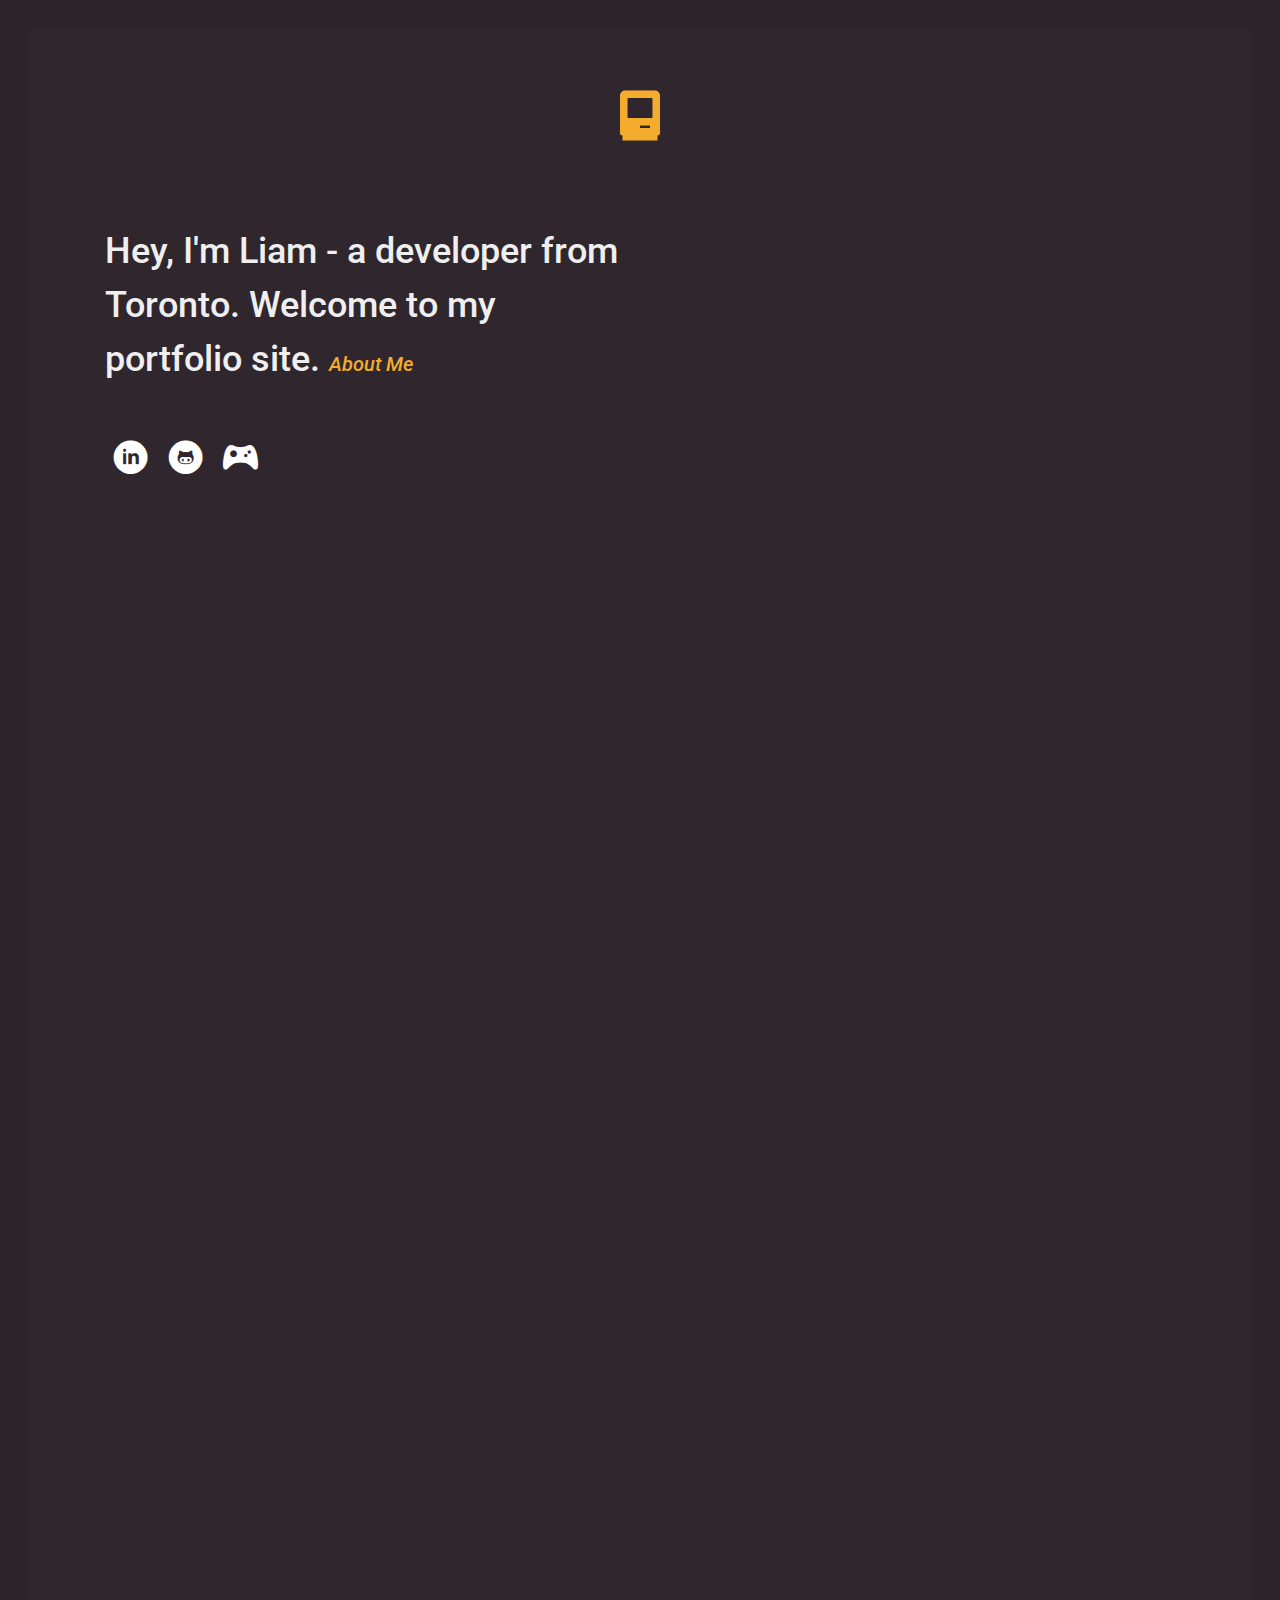
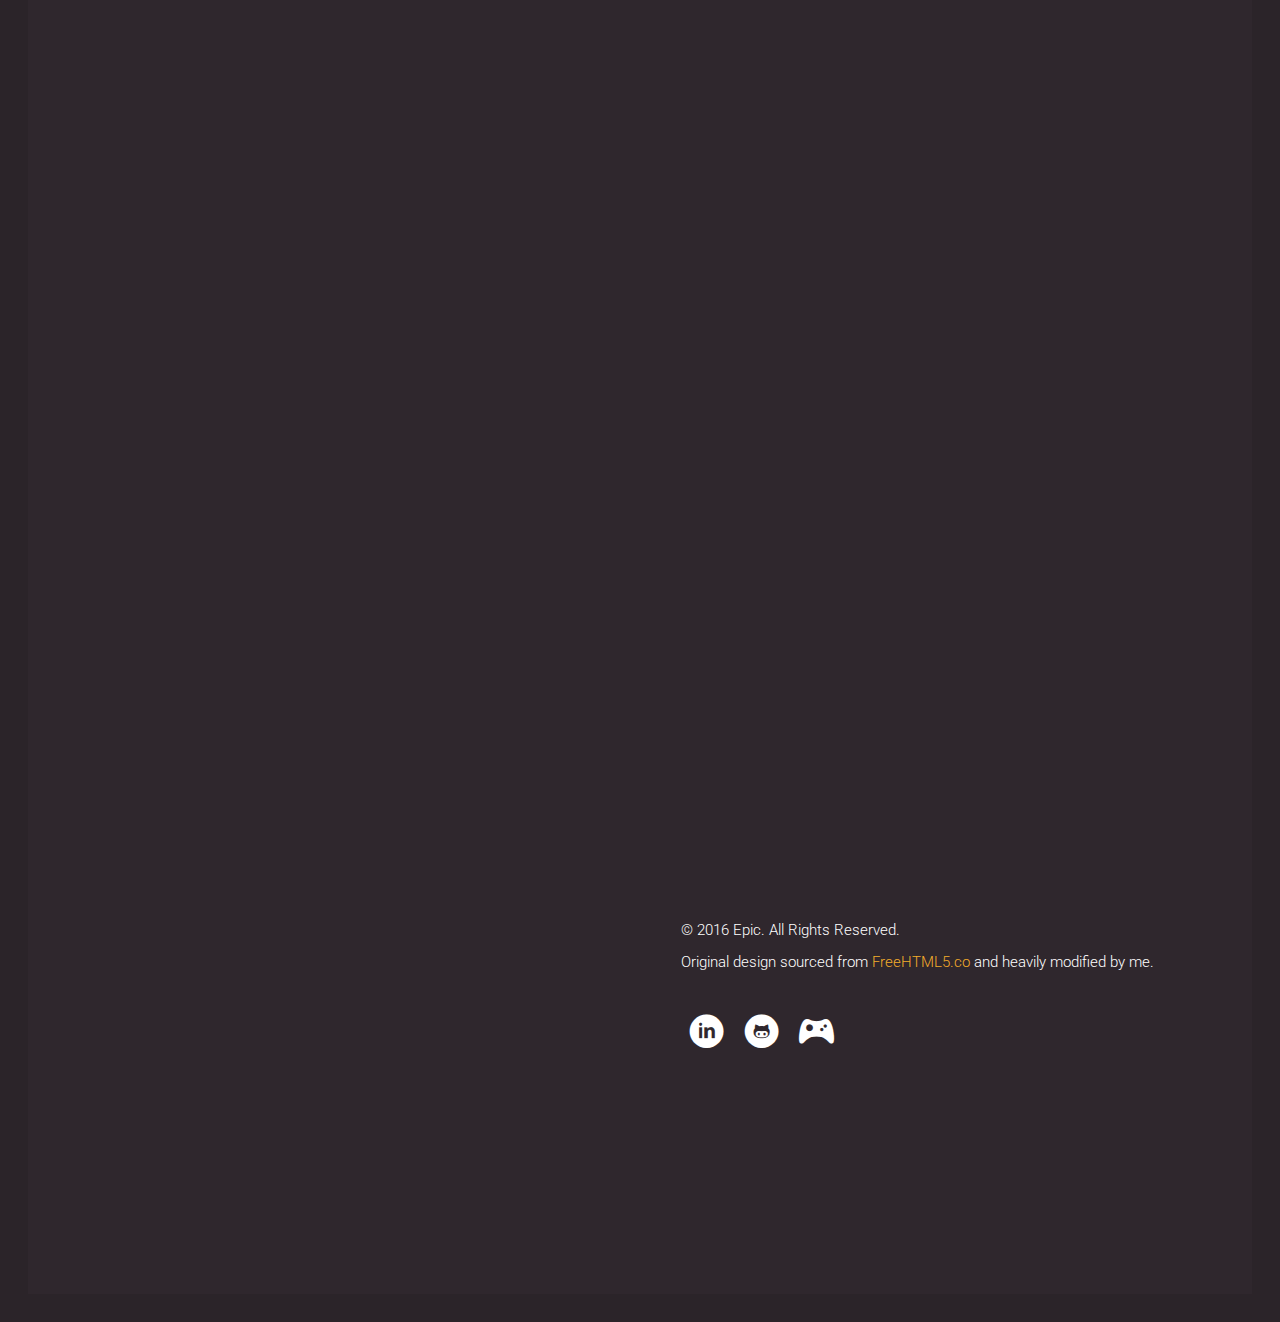
<file: index.html>
<!DOCTYPE html>
<!--[if lt IE 7]>      <html class="no-js lt-ie9 lt-ie8 lt-ie7"> <![endif]-->
<!--[if IE 7]>         <html class="no-js lt-ie9 lt-ie8"> <![endif]-->
<!--[if IE 8]>         <html class="no-js lt-ie9"> <![endif]-->
<!--[if gt IE 8]><!--> <html class="no-js"> <!--<![endif]-->
	<head>
	<meta charset="utf-8">
	<meta http-equiv="X-UA-Compatible" content="IE=edge">
	<title>Home</title>
	<meta name="viewport" content="width=device-width, initial-scale=1">
	<meta name="description" content="Liam5650 Portfolio Website" />
	<meta name="keywords" content="" />
	<meta name="author" content="Liam5650" />

  <!-- 
	//////////////////////////////////////////////////////

	FREE HTML5 TEMPLATE 
	DESIGNED & DEVELOPED by FREEHTML5.CO
		
	Website: 		http://freehtml5.co/
	Email: 			info@freehtml5.co
	Twitter: 		http://twitter.com/fh5co
	Facebook: 		https://www.facebook.com/fh5co
	
	Licensed under the account Liam5650 for a single template. 

	//////////////////////////////////////////////////////
	 -->

  	<!-- Facebook and Twitter integration -->
	<meta property="og:title" content=""/>
	<meta property="og:image" content=""/>
	<meta property="og:url" content=""/>
	<meta property="og:site_name" content=""/>
	<meta property="og:description" content=""/>
	<meta name="twitter:title" content="" />
	<meta name="twitter:image" content="" />
	<meta name="twitter:url" content="" />
	<meta name="twitter:card" content="" />

	<!-- Place favicon.ico and apple-touch-icon.png in the root directory -->
	<link rel="shortcut icon" href="favicon.ico">
	<!-- Google Fonts -->
	<link href='http://fonts.googleapis.com/css?family=Playfair+Display:400,700,400italic|Roboto:400,300,700' rel='stylesheet' type='text/css'>
	<!-- Animate -->
	<link rel="stylesheet" href="css/animate.css">
	<!-- Icomoon -->
	<link rel="stylesheet" href="css/icomoon.css">
	<!-- Bootstrap  -->
	<link rel="stylesheet" href="css/bootstrap.css">
	<!-- Magnific Popup -->
	<link rel="stylesheet" href="css/magnific-popup.css">

	<link rel="stylesheet" href="css/style.css">

	<!-- jQuery -->
	<script src="js/jquery.min.js"></script>
	<!-- jQuery Easing -->
	<script src="js/jquery.easing.1.3.js"></script>
	<!-- Bootstrap -->
	<script src="js/bootstrap.min.js"></script>
	<!-- Waypoints -->
	<script src="js/jquery.waypoints.min.js"></script>
	<!-- Magnific Popup -->
	<script src="js/jquery.magnific-popup.min.js"></script>
	
	<!-- Main JS -->
	<script src="js/main.js"></script>



	<!-- Modernizr JS -->
	<script src="js/modernizr-2.6.2.min.js"></script>
	<!-- FOR IE9 below -->
	<!--[if lt IE 9]>
	<script src="js/respond.min.js"></script>
	<![endif]-->

	</head>
	<body>
	
	<!-- Loader -->
	<div class="fh5co-loader"></div>

	<div id="fh5co-logo">
		<a href="index.html" class="transition"><i class="icon-camera"></i><em><span class="icon-home"></span></em></a>	
	</div>

	<div id="fh5co-main" role="main">
		

		<div class="container">
			
			<div class="fh5co-grid">
				
				<div class="fh5co-col-1">
					<div class="fh5co-intro padding-right">
						<h1>Hey, I'm Liam - a developer from Toronto. Welcome to my portfolio site. <a href="about.html" class="transition"><em>About Me</em></a></h1>
						<ul class="fh5co-social">
							<li><a href="https://www.linkedin.com/in/liam-iles-426178288/"><i class="icon-linkedin-with-circle"></i></a></li>
							<li><a href="https://github.com/Liam5650"><i class="icon-github-with-circle"></i></a></li>
							<li><a href="https://liam5650.itch.io/"><i class="icon-game-controller"></i></a></li>
						</ul>
					</div>
					<div class="fh5co-item">
						<a href="project_metroidvania.html" class="transition animate-box">
							<img src="images/metroidvania.png" alt="Free HTML5 Website Template by FreeHTML5.co">
							<div class="fh5co-item-text-wrap">
								<div class="fh5co-item-text">
									<h2>Unity Open-Source 2D Platformer Framework</h2>
								</div>
							</div>
						</a>
					</div>
					<div class="fh5co-item">
						<a href="project_unreal.html" class="transition animate-box">
							<img src="images/unreal.png" alt="Free HTML5 Website Template by FreeHTML5.co">
							<div class="fh5co-item-text-wrap">
								<div class="fh5co-item-text">
									<h2>Unreal Engine Multiplayer Shooter</h2>
								</div>
							</div>
						</a>
					</div>
					<div class="fh5co-item">
						<a href="project_botbattle.html" class="transition animate-box">
							<img src="images/bot.png" alt="Free HTML5 Website Template by FreeHTML5.co">
							<div class="fh5co-item-text-wrap">
								<div class="fh5co-item-text">
									<h2>OpenGL Bot Battle Arena</h2>
								</div>
							</div>
						</a>
					</div>
				</div>
				<div class="fh5co-col-2">
					<div class="fh5co-item">
						<a href="project_croquet.html" class="transition animate-box">
							<img src="images/croquet.png" alt="Free HTML5 Website Template by FreeHTML5.co">
							<div class="fh5co-item-text-wrap">
								<div class="fh5co-item-text">
									<h2>Croquet Simulator VR</h2>
								</div>
							</div>
						</a>
					</div>
					<div class="fh5co-item">
						<a href="project_blender.html" class="transition animate-box">
							<img src="images/blender.png" alt="Free HTML5 Website Template by FreeHTML5.co">
							<div class="fh5co-item-text-wrap">
								<div class="fh5co-item-text">
									<h2>Stylized Blender Modeling</h2>
								</div>
							</div>
						</a>
						
					</div>
					<div class="fh5co-item">
						<a href="project_multiplayer.html" class="transition animate-box">
							<img src="images/multiplayer.png" alt="Free HTML5 Website Template by FreeHTML5.co">
							<div class="fh5co-item-text-wrap">
								<div class="fh5co-item-text">
									<h2>Unity Multiplayer Mayhem &#40;Coming Soon&#41; </h2>
								</div>
							</div>
						</a>
					</div>
					<div id="fh5co-footer" class="padding-left">
						<p><small>&copy; 2016 Epic. All Rights Reserved. <br> Original design sourced from <a href="http://freehtml5.co/" target="_blank">FreeHTML5.co</a> and heavily modified by me.</small></p>
						<ul class="fh5co-social">
							<li><a href="https://www.linkedin.com/in/liam-iles-426178288/"><i class="icon-linkedin-with-circle"></i></a></li>
							<li><a href="https://github.com/Liam5650"><i class="icon-github-with-circle"></i></a></li>
							<li><a href="https://liam5650.itch.io/"><i class="icon-game-controller"></i></a></li>
						</ul>
					</div>
				</div>
			</div>
		</div>

	</div>
	
	</body>
</html>
</file>
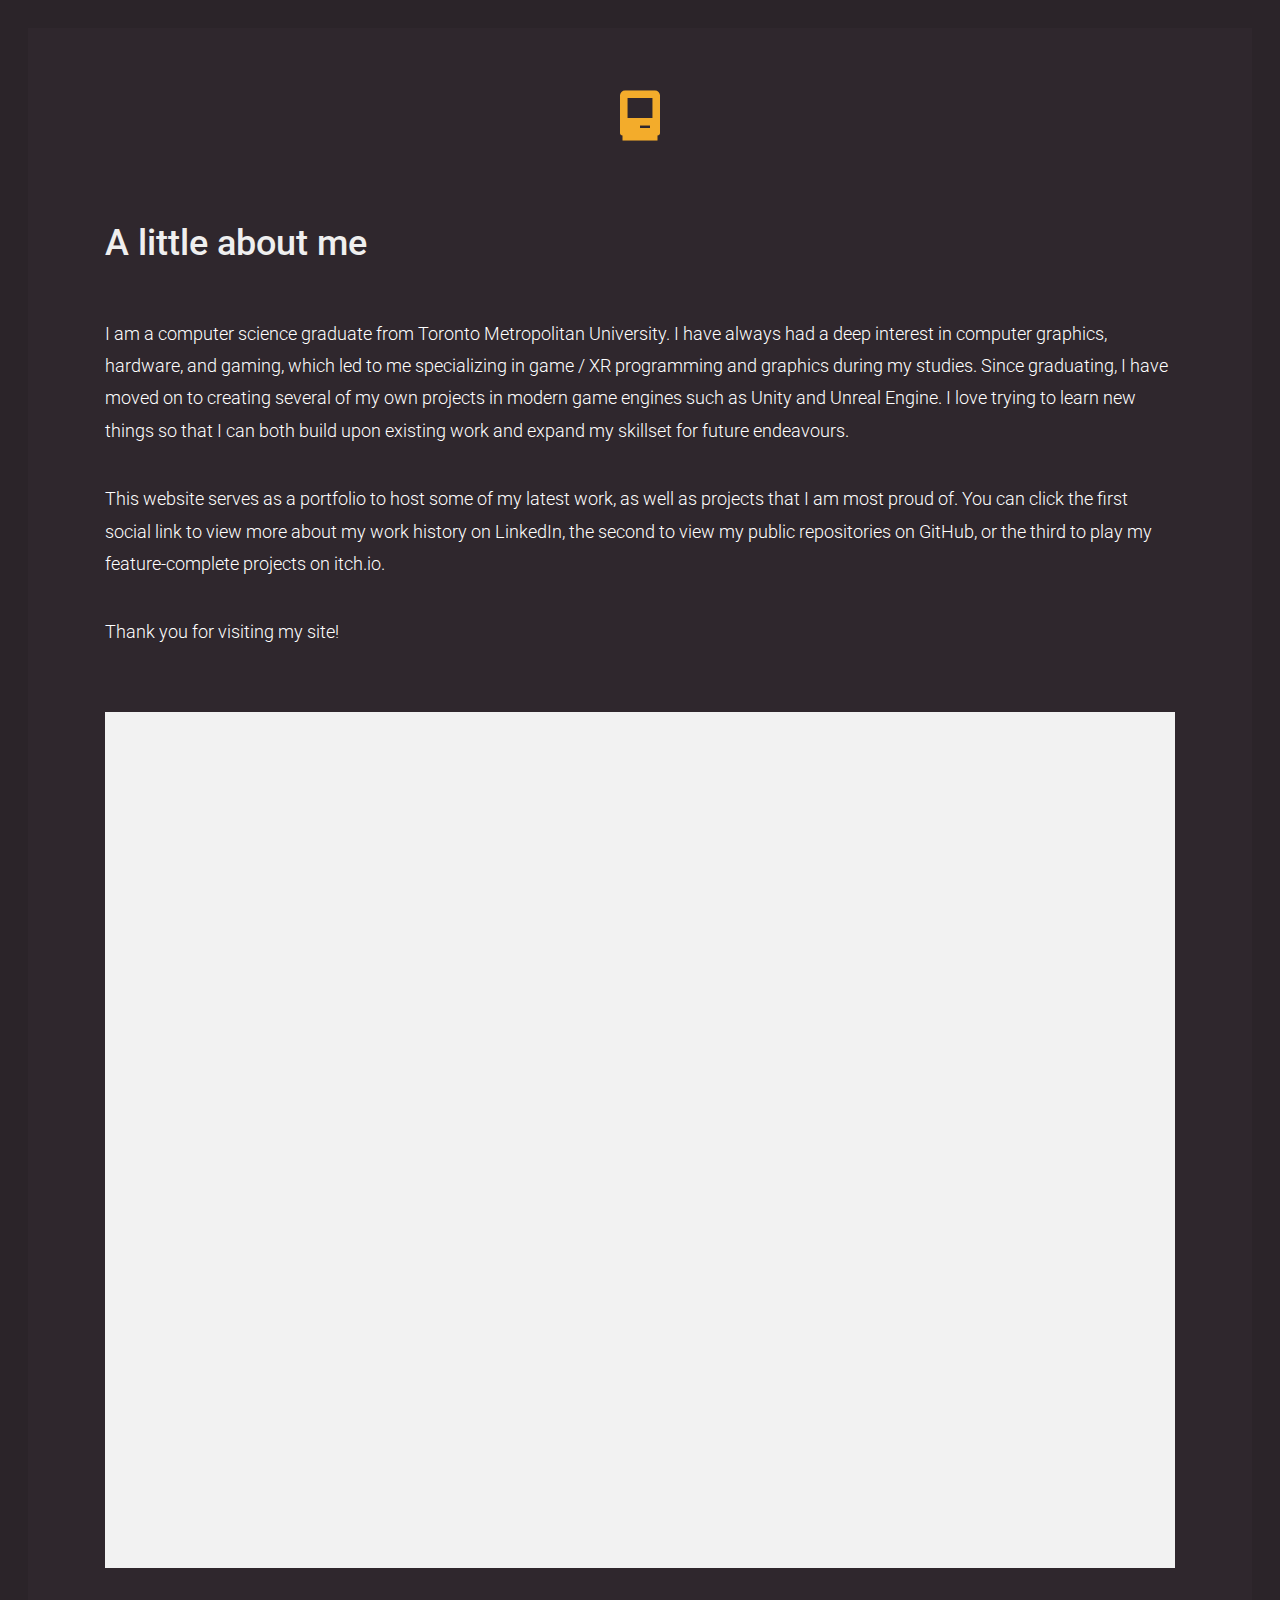
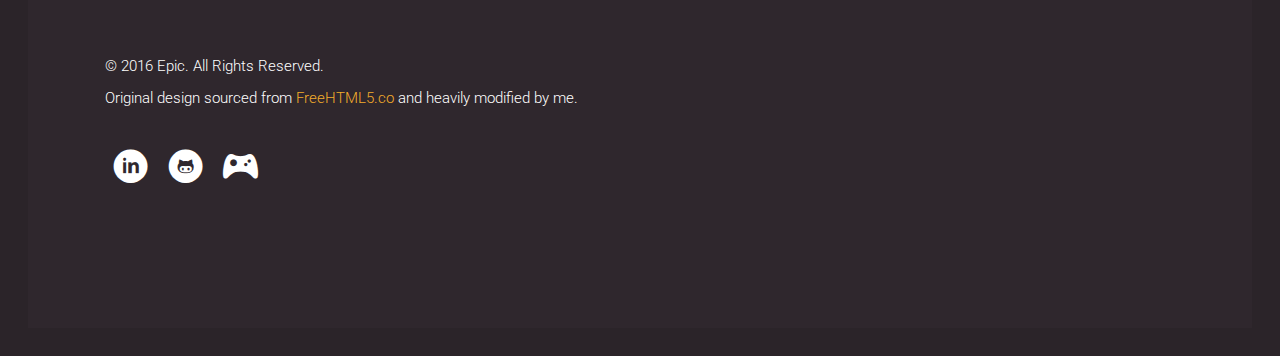
<file: about.html>
<!DOCTYPE html>
<!--[if lt IE 7]>      <html class="no-js lt-ie9 lt-ie8 lt-ie7"> <![endif]-->
<!--[if IE 7]>         <html class="no-js lt-ie9 lt-ie8"> <![endif]-->
<!--[if IE 8]>         <html class="no-js lt-ie9"> <![endif]-->
<!--[if gt IE 8]><!--> <html class="no-js"> <!--<![endif]-->
	<head>
	<meta charset="utf-8">
	<meta http-equiv="X-UA-Compatible" content="IE=edge">
	<title>About</title>
	<meta name="viewport" content="width=device-width, initial-scale=1">
	<meta name="description" content="About Me" />
	<meta name="keywords" content="" />
	<meta name="author" content="Liam5650" />

  <!-- 
	//////////////////////////////////////////////////////

	FREE HTML5 TEMPLATE 
	DESIGNED & DEVELOPED by FREEHTML5.CO
		
	Website: 		http://freehtml5.co/
	Email: 			info@freehtml5.co
	Twitter: 		http://twitter.com/fh5co
	Facebook: 		https://www.facebook.com/fh5co

	Licensed under the account Liam5650 for a single template. 

	//////////////////////////////////////////////////////
	 -->

  	<!-- Facebook and Twitter integration -->
	<meta property="og:title" content=""/>
	<meta property="og:image" content=""/>
	<meta property="og:url" content=""/>
	<meta property="og:site_name" content=""/>
	<meta property="og:description" content=""/>
	<meta name="twitter:title" content="" />
	<meta name="twitter:image" content="" />
	<meta name="twitter:url" content="" />
	<meta name="twitter:card" content="" />

	<!-- Place favicon.ico and apple-touch-icon.png in the root directory -->
	<link rel="shortcut icon" href="favicon.ico">
	<!-- Google Fonts -->
	<link href='http://fonts.googleapis.com/css?family=Playfair+Display:400,700,400italic|Roboto:400,300,700' rel='stylesheet' type='text/css'>
	<!-- Animate -->
	<link rel="stylesheet" href="css/animate.css">
	<!-- Icomoon -->
	<link rel="stylesheet" href="css/icomoon.css">
	<!-- Bootstrap  -->
	<link rel="stylesheet" href="css/bootstrap.css">
	<!-- Magnific Popup -->
	<link rel="stylesheet" href="css/magnific-popup.css">

	<link rel="stylesheet" href="css/style.css">

	
	<!-- jQuery -->
	<script src="js/jquery.min.js"></script>
	<!-- jQuery Easing -->
	<script src="js/jquery.easing.1.3.js"></script>
	<!-- Bootstrap -->
	<script src="js/bootstrap.min.js"></script>
	<!-- Waypoints -->
	<script src="js/jquery.waypoints.min.js"></script>
	<!-- Magnific Popup -->
	<script src="js/jquery.magnific-popup.min.js"></script>
	
	<!-- Main JS -->
	<script src="js/main.js"></script>


	<!-- Modernizr JS -->
	<script src="js/modernizr-2.6.2.min.js"></script>
	<!-- FOR IE9 below -->
	<!--[if lt IE 9]>
	<script src="js/respond.min.js"></script>
	<![endif]-->

	</head>
	<body>
	
	<!-- Loader -->
	<div class="fh5co-loader"></div>
	
	<div id="fh5co-logo" class="inside-page">
		<a href="index.html" class="transition"><i class="icon-camera"></i><em><span class="icon-home"></span></em></a>	
	</div>

	<div id="fh5co-main" role="main">
		
		<div class="container">
			<div class="row">
				<div class="col-md-8 col-md-push-4 fh5co-heading">
					<h1>A little about me</h1>
					<p>I am a computer science graduate from Toronto Metropolitan University. I have always had a deep interest in computer graphics, hardware, and gaming, which led to me specializing in game / XR programming and graphics during my studies. Since graduating, I have moved on to creating several of my own projects in modern game engines such as Unity and Unreal Engine. I love trying to learn new things so that I can both build upon existing work and expand my skillset for future endeavours.</p>
					<p>This website serves as a portfolio to host some of my latest work, as well as projects that I am most proud of. You can click the first social link to view more about my work history on LinkedIn, the second to view my public repositories on GitHub, or the third to play my feature-complete projects on itch.io.</p>
					<p>Thank you for visiting my site!</p>
				</div>
			</div>
			
			<figure class="fh5co-img">
				<img src="images/colage.jpg" alt="Free HTML5 Website Template" class="img-responsive animate-box">
			</figure>
			<div id="fh5co-footer">
				<p><small>&copy; 2016 Epic. All Rights Reserved. <br> Original design sourced from <a href="http://freehtml5.co/" target="_blank">FreeHTML5.co</a> and heavily modified by me.</small></p>
				<ul class="fh5co-social">
					<li><a href="https://www.linkedin.com/in/liam-iles-426178288/"><i class="icon-linkedin-with-circle"></i></a></li>
					<li><a href="https://github.com/Liam5650"><i class="icon-github-with-circle"></i></a></li>
					<li><a href="https://liam5650.itch.io/"><i class="icon-game-controller"></i></a></li>
				</ul>
			</div>
				
		</div>

	</div>

	</body>
</html>
</file>
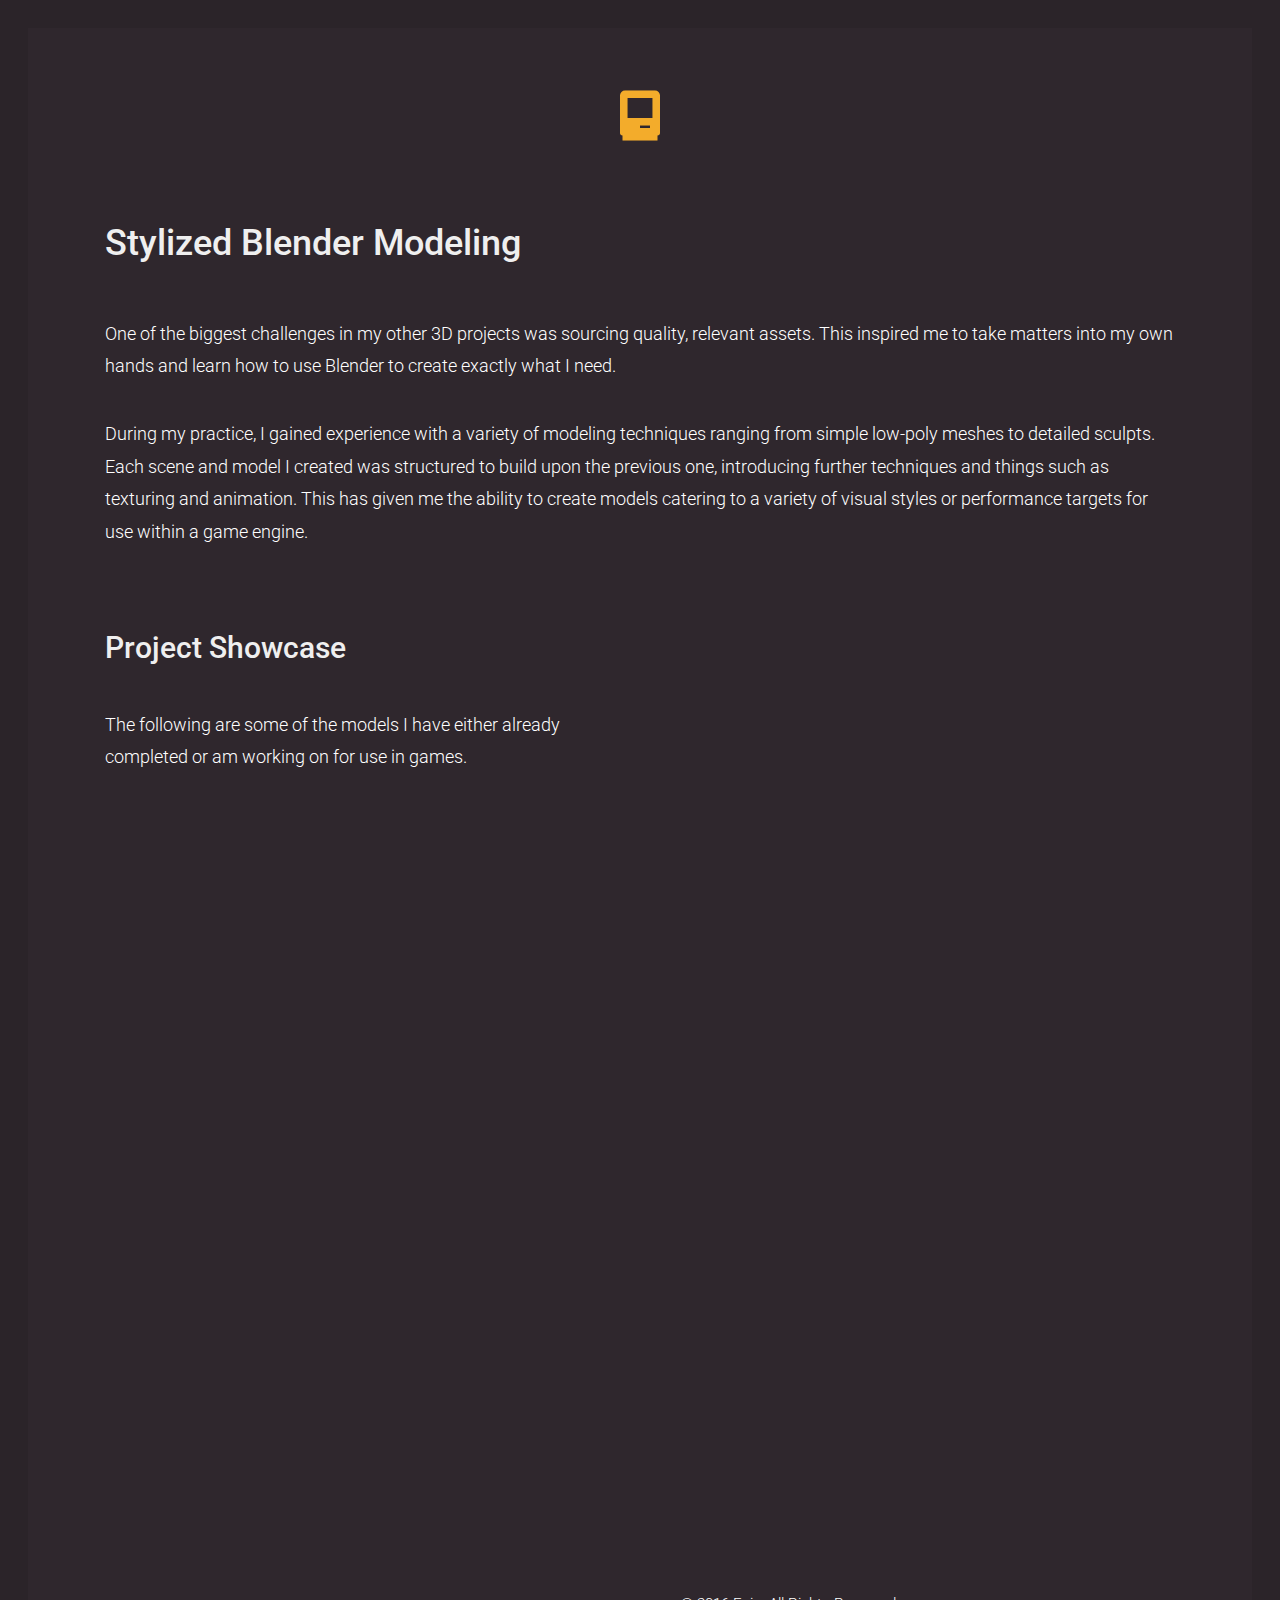
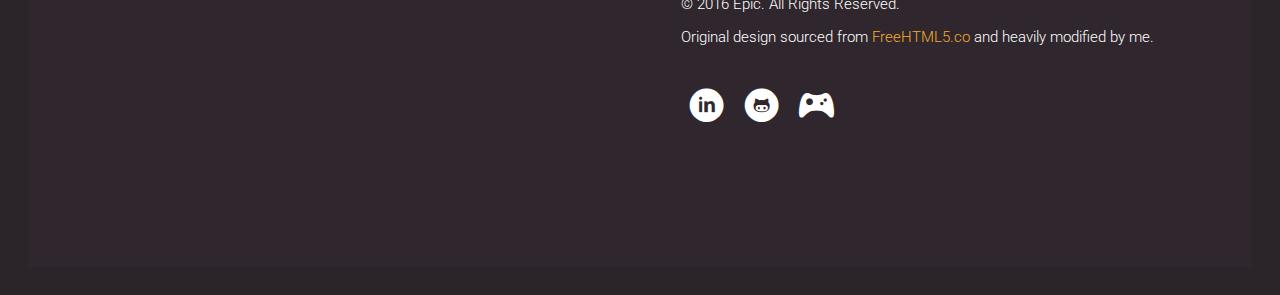
<file: project_blender.html>
<!DOCTYPE html>
<!--[if lt IE 7]>      <html class="no-js lt-ie9 lt-ie8 lt-ie7"> <![endif]-->
<!--[if IE 7]>         <html class="no-js lt-ie9 lt-ie8"> <![endif]-->
<!--[if IE 8]>         <html class="no-js lt-ie9"> <![endif]-->
<!--[if gt IE 8]><!--> <html class="no-js"> <!--<![endif]-->
	<head>
	<meta charset="utf-8">
	<meta http-equiv="X-UA-Compatible" content="IE=edge">
	<title>Portfolio</title>
	<meta name="viewport" content="width=device-width, initial-scale=1">
	<meta name="description" content="Portfolio Piece" />
	<meta name="keywords" content="" />
	<meta name="author" content="Liam5650" />

  <!-- 
	//////////////////////////////////////////////////////

	FREE HTML5 TEMPLATE 
	DESIGNED & DEVELOPED by FREEHTML5.CO
		
	Website: 		http://freehtml5.co/
	Email: 			info@freehtml5.co
	Twitter: 		http://twitter.com/fh5co
	Facebook: 		https://www.facebook.com/fh5co

	Licensed under the account Liam5650 for a single template. 

	//////////////////////////////////////////////////////
	 -->

  	<!-- Facebook and Twitter integration -->
	<meta property="og:title" content=""/>
	<meta property="og:image" content=""/>
	<meta property="og:url" content=""/>
	<meta property="og:site_name" content=""/>
	<meta property="og:description" content=""/>
	<meta name="twitter:title" content="" />
	<meta name="twitter:image" content="" />
	<meta name="twitter:url" content="" />
	<meta name="twitter:card" content="" />

	<!-- Place favicon.ico and apple-touch-icon.png in the root directory -->
	<link rel="shortcut icon" href="favicon.ico">
	<!-- Google Fonts -->
	<link href='http://fonts.googleapis.com/css?family=Playfair+Display:400,700,400italic|Roboto:400,300,700' rel='stylesheet' type='text/css'>
	<!-- Animate -->
	<link rel="stylesheet" href="css/animate.css">
	<!-- Icomoon -->
	<link rel="stylesheet" href="css/icomoon.css">
	<!-- Bootstrap  -->
	<link rel="stylesheet" href="css/bootstrap.css">
	<!-- Magnific Popup -->
	<link rel="stylesheet" href="css/magnific-popup.css">

	<link rel="stylesheet" href="css/style.css">

	
	<!-- jQuery -->
	<script src="js/jquery.min.js"></script>
	<!-- jQuery Easing -->
	<script src="js/jquery.easing.1.3.js"></script>
	<!-- Bootstrap -->
	<script src="js/bootstrap.min.js"></script>
	<!-- Waypoints -->
	<script src="js/jquery.waypoints.min.js"></script>
	<!-- Magnific Popup -->
	<script src="js/jquery.magnific-popup.min.js"></script>
	
	<!-- Main JS -->
	<script src="js/main.js"></script>


	<!-- Modernizr JS -->
	<script src="js/modernizr-2.6.2.min.js"></script>
	<!-- FOR IE9 below -->
	<!--[if lt IE 9]>
	<script src="js/respond.min.js"></script>
	<![endif]-->

	</head>
	<body>
	
	<!-- Loader -->
	<div class="fh5co-loader"></div>
	
	<div id="fh5co-logo">
		<a href="index.html" class="transition"><i class="icon-camera"></i><em><span class="icon-home"></span></em></a>	
	</div>

	<div id="fh5co-main" role="main">
		
		<div class="container">
			
			

			<div class="row">
				<div class="col-md-8 col-md-push-4 fh5co-heading">
					<h1>Stylized Blender Modeling</h1>
					<p>One of the biggest challenges in my other 3D projects was sourcing quality, relevant assets. This inspired me to take matters into my own hands and learn how to use Blender to create exactly what I need.</p>
					<p>During my practice, I gained experience with a variety of modeling techniques ranging from simple low-poly meshes to detailed sculpts. Each scene and model I created was structured to build upon the previous one, introducing further techniques and things such as texturing and animation. This has given me the ability to create models catering to a variety of visual styles or performance targets for use within a game engine.</p>
				</div>
			</div>

			
			<div class="fh5co-grid">
				
				<div class="fh5co-col-1">
					<div class="fh5co-heading padding-right">
						<h2>Project Showcase</h2>
						<p>The following are some of the models I have either already completed or am working on for use in games.</p>
					</div>
					
					<div class="fh5co-item">
						<a href="images/blender/1.png" class="image-popup animate-box">
							<img src="images/blender/1.png">
							<div class="fh5co-item-text-wrap">
								<div class="fh5co-item-text">
									<h2><i class="icon-search2"></i></h2>
								</div>
							</div>
						</a>
					</div>
					<div class="fh5co-item">
						<a href="images/blender/2.png" class="image-popup animate-box">
							<img src="images/blender/2.png">
							<div class="fh5co-item-text-wrap">
								<div class="fh5co-item-text">
									<h2><i class="icon-search2"></i></h2>
								</div>
							</div>
						</a>
					</div>
					<div class="fh5co-item">
						<a href="images/blender/3.png" class="image-popup animate-box">
							<img src="images/blender/3.png">
							<div class="fh5co-item-text-wrap">
								<div class="fh5co-item-text">
									<h2><i class="icon-search2"></i></h2>
								</div>
							</div>
						</a>
					</div>
				</div>
				<div class="fh5co-col-2">
					<div class="fh5co-item">
						<a href="images/blender/4.jpg" class="image-popup animate-box">
							<img src="images/blender/4.jpg">
							<div class="fh5co-item-text-wrap">
								<div class="fh5co-item-text">
									<h2><i class="icon-search2"></i></h2>	
								</div>
							</div>
						</a>
					</div>
					<div class="fh5co-item">
						<a href="images/blender/5.png" class="image-popup animate-box">
							<img src="images/blender/5.png">
							<div class="fh5co-item-text-wrap">
								<div class="fh5co-item-text">
									<h2><i class="icon-search2"></i></h2>	
								</div>
							</div>
						</a>
						
					</div>
					<div class="fh5co-item">
						<a href="images/blender/6.png" class="image-popup animate-box">
							<img src="images/blender/6.png">
							<div class="fh5co-item-text-wrap">
								<div class="fh5co-item-text">
									<h2><i class="icon-search2"></i></h2>	
								</div>
							</div>
						</a>
					</div>
					<div id="fh5co-footer" class="padding-left">
						<p><small>&copy; 2016 Epic. All Rights Reserved. <br> Original design sourced from <a href="http://freehtml5.co/" target="_blank">FreeHTML5.co</a> and heavily modified by me.</small></p>
						<ul class="fh5co-social">
							<li><a href="https://www.linkedin.com/in/liam-iles-426178288/"><i class="icon-linkedin-with-circle"></i></a></li>
							<li><a href="https://github.com/Liam5650"><i class="icon-github-with-circle"></i></a></li>
							<li><a href="https://liam5650.itch.io/"><i class="icon-game-controller"></i></a></li>
						</ul>
					</div>
				</div>
			</div>
		</div>

	</div>

	</body>
</html>
</file>
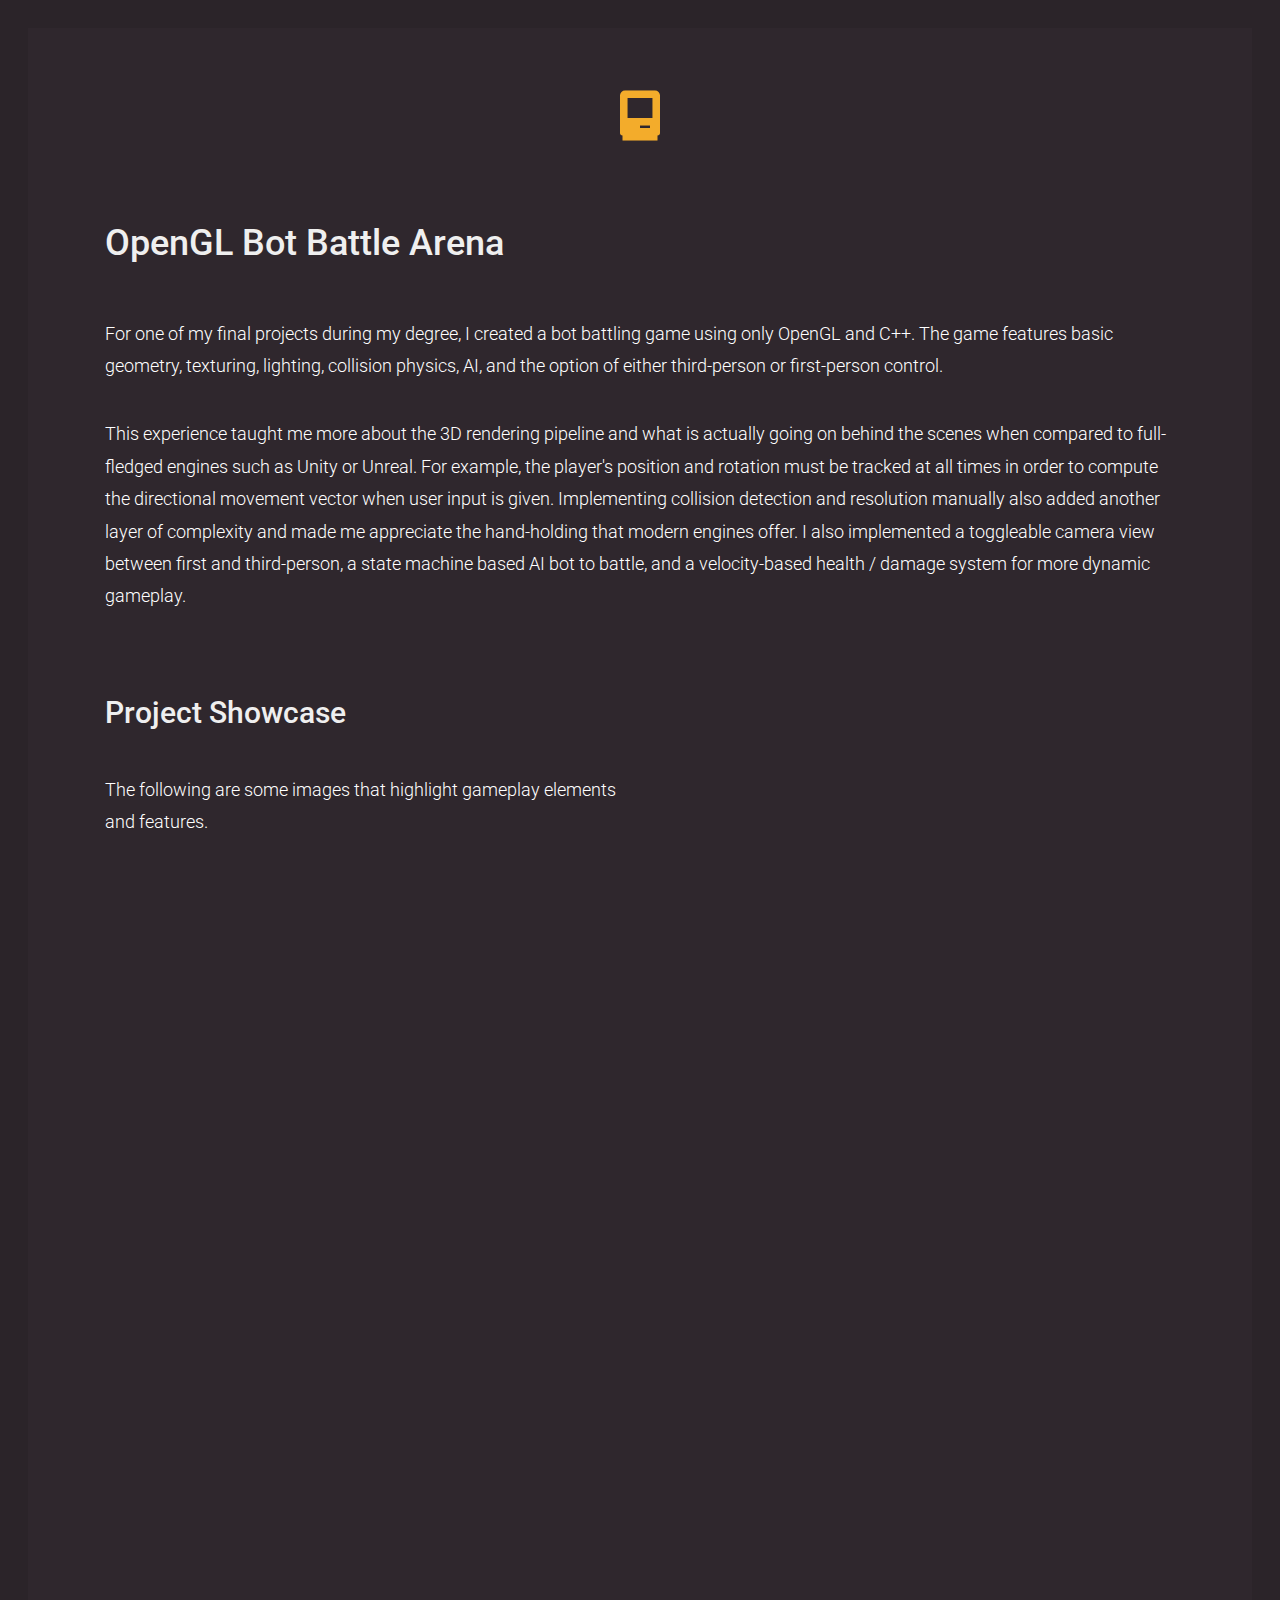
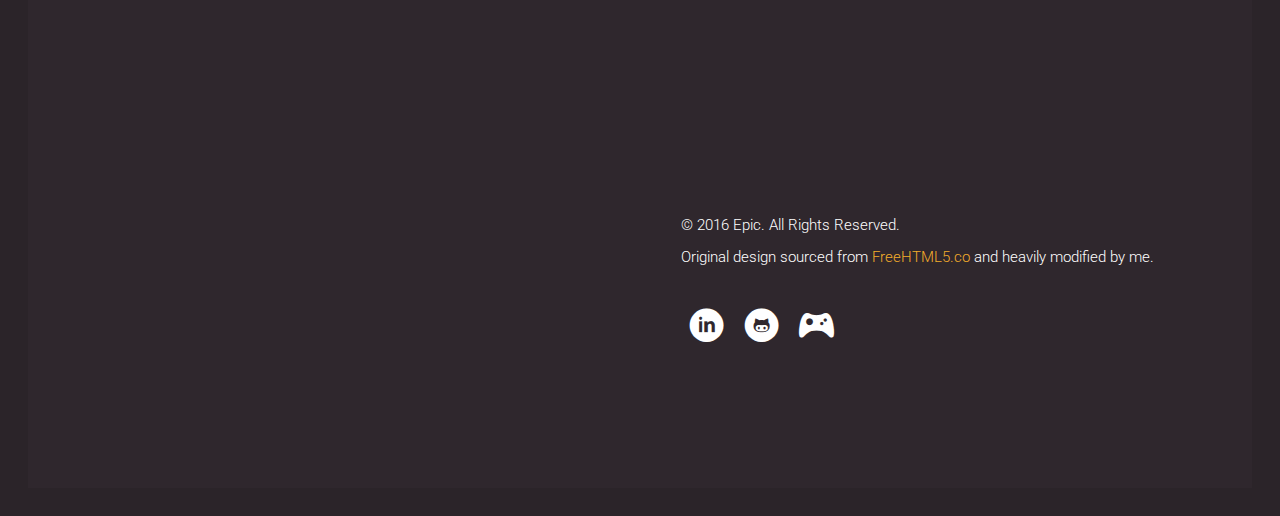
<file: project_botbattle.html>
<!DOCTYPE html>
<!--[if lt IE 7]>      <html class="no-js lt-ie9 lt-ie8 lt-ie7"> <![endif]-->
<!--[if IE 7]>         <html class="no-js lt-ie9 lt-ie8"> <![endif]-->
<!--[if IE 8]>         <html class="no-js lt-ie9"> <![endif]-->
<!--[if gt IE 8]><!--> <html class="no-js"> <!--<![endif]-->
	<head>
	<meta charset="utf-8">
	<meta http-equiv="X-UA-Compatible" content="IE=edge">
	<title>Portfolio</title>
	<meta name="viewport" content="width=device-width, initial-scale=1">
	<meta name="description" content="Portfolio Piece" />
	<meta name="keywords" content="" />
	<meta name="author" content="Liam5650" />

  <!-- 
	//////////////////////////////////////////////////////

	FREE HTML5 TEMPLATE 
	DESIGNED & DEVELOPED by FREEHTML5.CO
		
	Website: 		http://freehtml5.co/
	Email: 			info@freehtml5.co
	Twitter: 		http://twitter.com/fh5co
	Facebook: 		https://www.facebook.com/fh5co

	Licensed under the account Liam5650 for a single template. 

	//////////////////////////////////////////////////////
	 -->

  	<!-- Facebook and Twitter integration -->
	<meta property="og:title" content=""/>
	<meta property="og:image" content=""/>
	<meta property="og:url" content=""/>
	<meta property="og:site_name" content=""/>
	<meta property="og:description" content=""/>
	<meta name="twitter:title" content="" />
	<meta name="twitter:image" content="" />
	<meta name="twitter:url" content="" />
	<meta name="twitter:card" content="" />

	<!-- Place favicon.ico and apple-touch-icon.png in the root directory -->
	<link rel="shortcut icon" href="favicon.ico">
	<!-- Google Fonts -->
	<link href='http://fonts.googleapis.com/css?family=Playfair+Display:400,700,400italic|Roboto:400,300,700' rel='stylesheet' type='text/css'>
	<!-- Animate -->
	<link rel="stylesheet" href="css/animate.css">
	<!-- Icomoon -->
	<link rel="stylesheet" href="css/icomoon.css">
	<!-- Bootstrap  -->
	<link rel="stylesheet" href="css/bootstrap.css">
	<!-- Magnific Popup -->
	<link rel="stylesheet" href="css/magnific-popup.css">

	<link rel="stylesheet" href="css/style.css">

	
	<!-- jQuery -->
	<script src="js/jquery.min.js"></script>
	<!-- jQuery Easing -->
	<script src="js/jquery.easing.1.3.js"></script>
	<!-- Bootstrap -->
	<script src="js/bootstrap.min.js"></script>
	<!-- Waypoints -->
	<script src="js/jquery.waypoints.min.js"></script>
	<!-- Magnific Popup -->
	<script src="js/jquery.magnific-popup.min.js"></script>
	
	<!-- Main JS -->
	<script src="js/main.js"></script>


	<!-- Modernizr JS -->
	<script src="js/modernizr-2.6.2.min.js"></script>
	<!-- FOR IE9 below -->
	<!--[if lt IE 9]>
	<script src="js/respond.min.js"></script>
	<![endif]-->

	</head>
	<body>
	
	<!-- Loader -->
	<div class="fh5co-loader"></div>
	
	<div id="fh5co-logo">
		<a href="index.html" class="transition"><i class="icon-camera"></i><em><span class="icon-home"></span></em></a>	
	</div>

	<div id="fh5co-main" role="main">
		
		<div class="container">
			
			

			<div class="row">
				<div class="col-md-8 col-md-push-4 fh5co-heading">
					<h1>OpenGL Bot Battle Arena</h1>
					<p>For one of my final projects during my degree, I created a bot battling game using only OpenGL and C++. The game features basic geometry, texturing, lighting, collision physics, AI, and the option of either third-person or first-person control.</p>
					<p>This experience taught me more about the 3D rendering pipeline and what is actually going on behind the scenes when compared to full-fledged engines such as Unity or Unreal. For example, the player's position and rotation must be tracked at all times in order to compute the directional movement vector when user input is given. Implementing collision detection and resolution manually also added another layer of complexity and made me appreciate the hand-holding that modern engines offer. I also implemented a toggleable camera view between first and third-person, a state machine based AI bot to battle, and a velocity-based health / damage system for more dynamic gameplay.</p>
				</div>
			</div>

			
			<div class="fh5co-grid">
				
				<div class="fh5co-col-1">
					<div class="fh5co-heading padding-right">
						<h2>Project Showcase</h2>
						<p>The following are some images that highlight gameplay elements and features.</p>
						</div>
					
					<div class="fh5co-item">
						<a href="images/bot/1.png" class="image-popup animate-box">
							<img src="images/bot/1.png">
							<div class="fh5co-item-text-wrap">
								<div class="fh5co-item-text">
									<h2><i class="icon-search2"></i></h2>
								</div>
							</div>
						</a>
					</div>
					<div class="fh5co-item">
						<a href="images/bot/4.png" class="image-popup animate-box">
							<img src="images/bot/4.png">
							<div class="fh5co-item-text-wrap">
								<div class="fh5co-item-text">
									<h2><i class="icon-search2"></i></h2>
								</div>
							</div>
						</a>
					</div>
				</div>
				<div class="fh5co-col-2">

					<div class="fh5co-item">
						<a href="images/bot/2.png" class="image-popup animate-box">
							<img src="images/bot/2.png">
							<div class="fh5co-item-text-wrap">
								<div class="fh5co-item-text">
									<h2><i class="icon-search2"></i></h2>	
								</div>
							</div>
						</a>
					</div>
					<div class="fh5co-item">
						<a href="images/bot/3.png" class="image-popup animate-box">
							<img src="images/bot/3.png">
							<div class="fh5co-item-text-wrap">
								<div class="fh5co-item-text">
									<h2><i class="icon-search2"></i></h2>	
								</div>
							</div>
						</a>
						
					</div>
					<div id="fh5co-footer" class="padding-left">
						<p><small>&copy; 2016 Epic. All Rights Reserved. <br> Original design sourced from <a href="http://freehtml5.co/" target="_blank">FreeHTML5.co</a> and heavily modified by me.</small></p>
						<ul class="fh5co-social">
							<li><a href="https://www.linkedin.com/in/liam-iles-426178288/"><i class="icon-linkedin-with-circle"></i></a></li>
							<li><a href="https://github.com/Liam5650"><i class="icon-github-with-circle"></i></a></li>
							<li><a href="https://liam5650.itch.io/"><i class="icon-game-controller"></i></a></li>
						</ul>
					</div>
				</div>
			</div>
		</div>

	</div>

	</body>
</html>
</file>
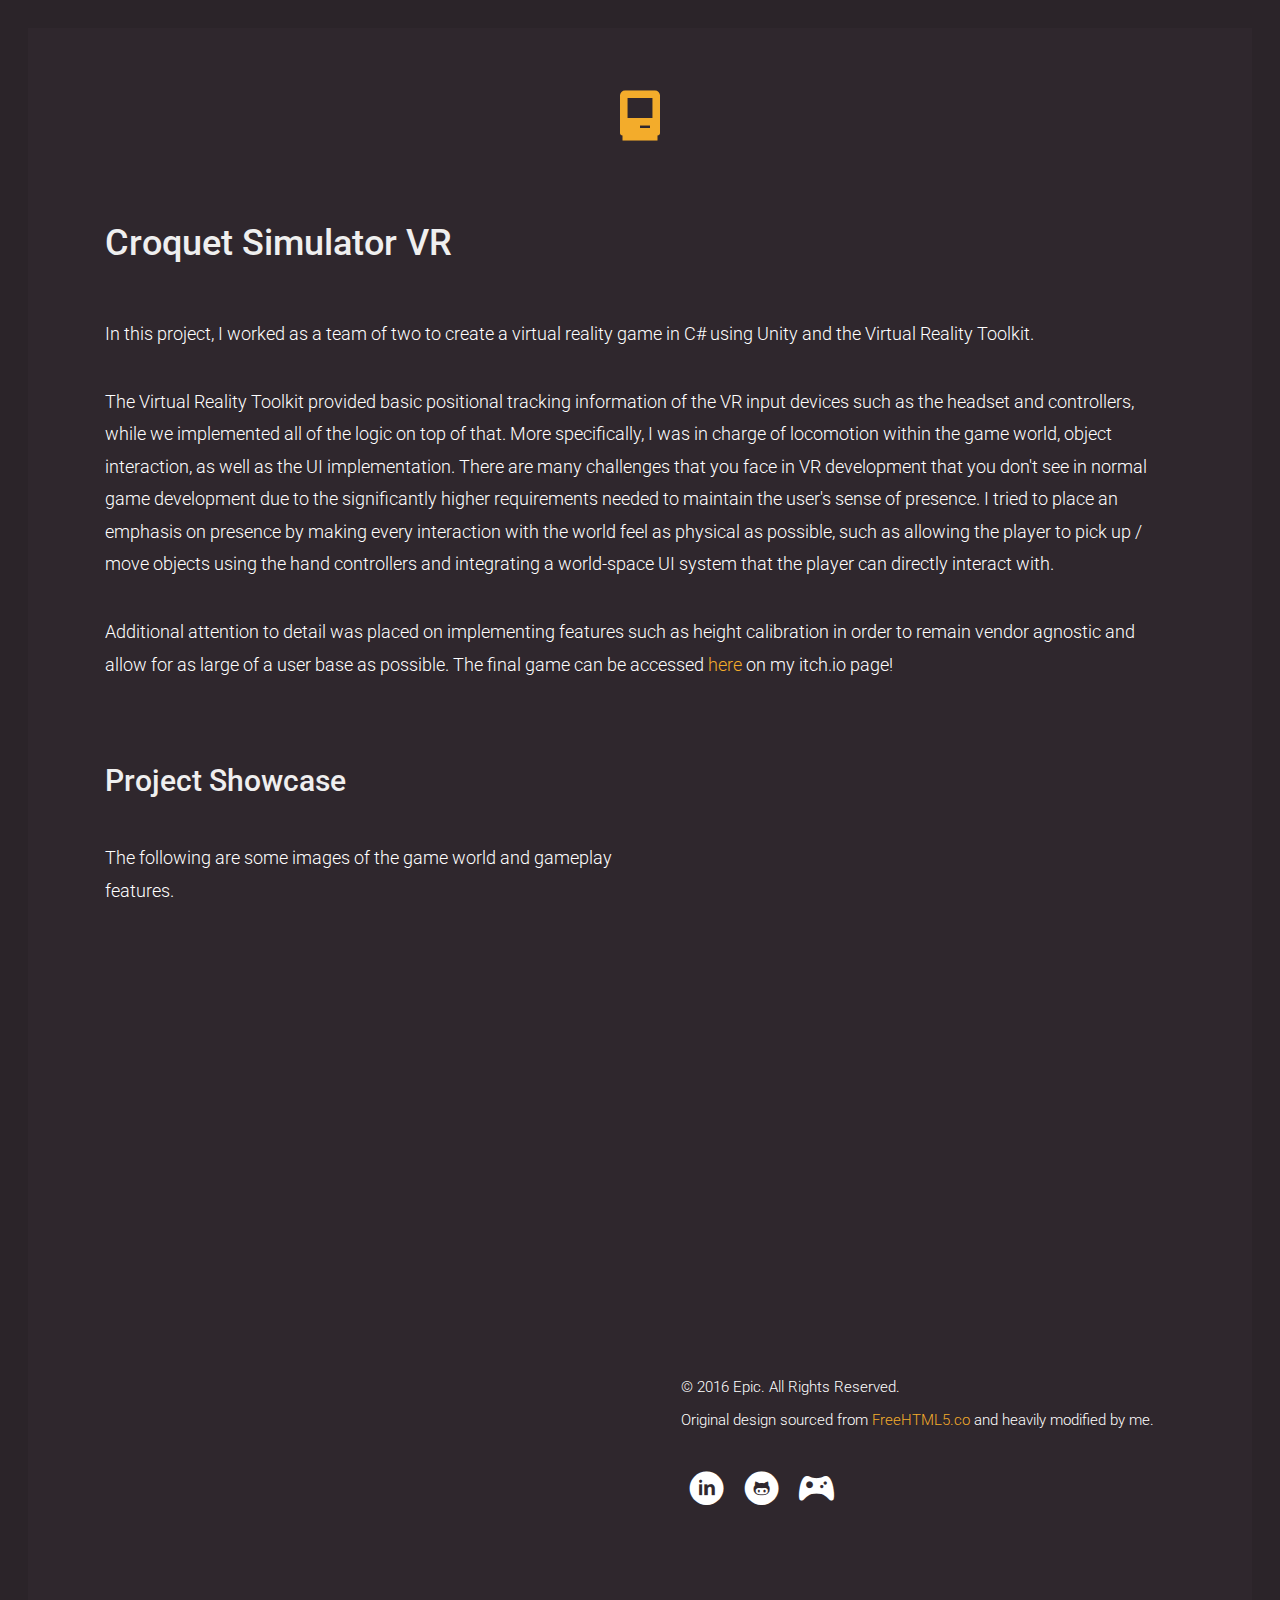
<file: project_croquet.html>
<!DOCTYPE html>
<!--[if lt IE 7]>      <html class="no-js lt-ie9 lt-ie8 lt-ie7"> <![endif]-->
<!--[if IE 7]>         <html class="no-js lt-ie9 lt-ie8"> <![endif]-->
<!--[if IE 8]>         <html class="no-js lt-ie9"> <![endif]-->
<!--[if gt IE 8]><!--> <html class="no-js"> <!--<![endif]-->
	<head>
	<meta charset="utf-8">
	<meta http-equiv="X-UA-Compatible" content="IE=edge">
	<title>Portfolio</title>
	<meta name="viewport" content="width=device-width, initial-scale=1">
	<meta name="description" content="Portfolio Piece" />
	<meta name="keywords" content="" />
	<meta name="author" content="Liam5650" />

  <!-- 
	//////////////////////////////////////////////////////

	FREE HTML5 TEMPLATE 
	DESIGNED & DEVELOPED by FREEHTML5.CO
		
	Website: 		http://freehtml5.co/
	Email: 			info@freehtml5.co
	Twitter: 		http://twitter.com/fh5co
	Facebook: 		https://www.facebook.com/fh5co

	Licensed under the account Liam5650 for a single template. 

	//////////////////////////////////////////////////////
	 -->

  	<!-- Facebook and Twitter integration -->
	<meta property="og:title" content=""/>
	<meta property="og:image" content=""/>
	<meta property="og:url" content=""/>
	<meta property="og:site_name" content=""/>
	<meta property="og:description" content=""/>
	<meta name="twitter:title" content="" />
	<meta name="twitter:image" content="" />
	<meta name="twitter:url" content="" />
	<meta name="twitter:card" content="" />

	<!-- Place favicon.ico and apple-touch-icon.png in the root directory -->
	<link rel="shortcut icon" href="favicon.ico">
	<!-- Google Fonts -->
	<link href='http://fonts.googleapis.com/css?family=Playfair+Display:400,700,400italic|Roboto:400,300,700' rel='stylesheet' type='text/css'>
	<!-- Animate -->
	<link rel="stylesheet" href="css/animate.css">
	<!-- Icomoon -->
	<link rel="stylesheet" href="css/icomoon.css">
	<!-- Bootstrap  -->
	<link rel="stylesheet" href="css/bootstrap.css">
	<!-- Magnific Popup -->
	<link rel="stylesheet" href="css/magnific-popup.css">

	<link rel="stylesheet" href="css/style.css">

	
	<!-- jQuery -->
	<script src="js/jquery.min.js"></script>
	<!-- jQuery Easing -->
	<script src="js/jquery.easing.1.3.js"></script>
	<!-- Bootstrap -->
	<script src="js/bootstrap.min.js"></script>
	<!-- Waypoints -->
	<script src="js/jquery.waypoints.min.js"></script>
	<!-- Magnific Popup -->
	<script src="js/jquery.magnific-popup.min.js"></script>
	
	<!-- Main JS -->
	<script src="js/main.js"></script>


	<!-- Modernizr JS -->
	<script src="js/modernizr-2.6.2.min.js"></script>
	<!-- FOR IE9 below -->
	<!--[if lt IE 9]>
	<script src="js/respond.min.js"></script>
	<![endif]-->

	</head>
	<body>
	
	<!-- Loader -->
	<div class="fh5co-loader"></div>
	
	<div id="fh5co-logo">
		<a href="index.html" class="transition"><i class="icon-camera"></i><em><span class="icon-home"></span></em></a>	
	</div>

	<div id="fh5co-main" role="main">
		
		<div class="container">
			
			

			<div class="row">
				<div class="col-md-8 col-md-push-4 fh5co-heading">
					<h1>Croquet Simulator VR</h1>
					<p>In this project, I worked as a team of two to create a virtual reality game in C# using Unity and the Virtual Reality Toolkit.</p>
					<p>The Virtual Reality Toolkit provided basic positional tracking information of the VR input devices such as the headset and controllers, while we implemented all of the logic on top of that. More specifically, I was in charge of locomotion within the game world, object interaction, as well as the UI implementation. There are many challenges that you face in VR development that you don't see in normal game development due to the significantly higher requirements needed to maintain the user's sense of presence. I tried to place an emphasis on presence by making every interaction with the world feel as physical as possible, such as allowing the player to pick up / move objects using the hand controllers and integrating a world-space UI system that the player can directly interact with. </p>
					<p>Additional attention to detail was placed on implementing features such as height calibration in order to remain vendor agnostic and allow for as large of a user base as possible. The final game can be accessed <a href="https://liam5650.itch.io/">here</a> on my itch.io page!</p>
				</div>
			</div>

			
			<div class="fh5co-grid">
				
				<div class="fh5co-col-1">
					<div class="fh5co-heading padding-right">
						<h2>Project Showcase</h2>
						<p>The following are some images of the game world and gameplay features.</p>
					</div>
					
					<div class="fh5co-item">
						<a href="images/croquet/1.jpg" class="image-popup animate-box">
							<img src="images/croquet/1.jpg">
							<div class="fh5co-item-text-wrap">
								<div class="fh5co-item-text">
									<h2><i class="icon-search2"></i></h2>
								</div>
							</div>
						</a>
					</div>
					<div class="fh5co-item">
						<a href="images/croquet/2.jpg" class="image-popup animate-box">
							<img src="images/croquet/2.jpg">
							<div class="fh5co-item-text-wrap">
								<div class="fh5co-item-text">
									<h2><i class="icon-search2"></i></h2>
								</div>
							</div>
						</a>
					</div>
				</div>
				<div class="fh5co-col-2">

					<div class="fh5co-item">
						<a href="images/croquet/3.jpg" class="image-popup animate-box">
							<img src="images/croquet/3.jpg">
							<div class="fh5co-item-text-wrap">
								<div class="fh5co-item-text">
									<h2><i class="icon-search2"></i></h2>	
								</div>
							</div>
						</a>
					</div>
					<div class="fh5co-item">
						<a href="images/croquet/4.jpg" class="image-popup animate-box">
							<img src="images/croquet/4.jpg">
							<div class="fh5co-item-text-wrap">
								<div class="fh5co-item-text">
									<h2><i class="icon-search2"></i></h2>	
								</div>
							</div>
						</a>
						
					</div>
					<div id="fh5co-footer" class="padding-left">
						<p><small>&copy; 2016 Epic. All Rights Reserved. <br> Original design sourced from <a href="http://freehtml5.co/" target="_blank">FreeHTML5.co</a> and heavily modified by me.</small></p>
						<ul class="fh5co-social">
							<li><a href="https://www.linkedin.com/in/liam-iles-426178288/"><i class="icon-linkedin-with-circle"></i></a></li>
							<li><a href="https://github.com/Liam5650"><i class="icon-github-with-circle"></i></a></li>
							<li><a href="https://liam5650.itch.io/"><i class="icon-game-controller"></i></a></li>
						</ul>
					</div>
				</div>
			</div>
		</div>

	</div>

	</body>
</html>
</file>
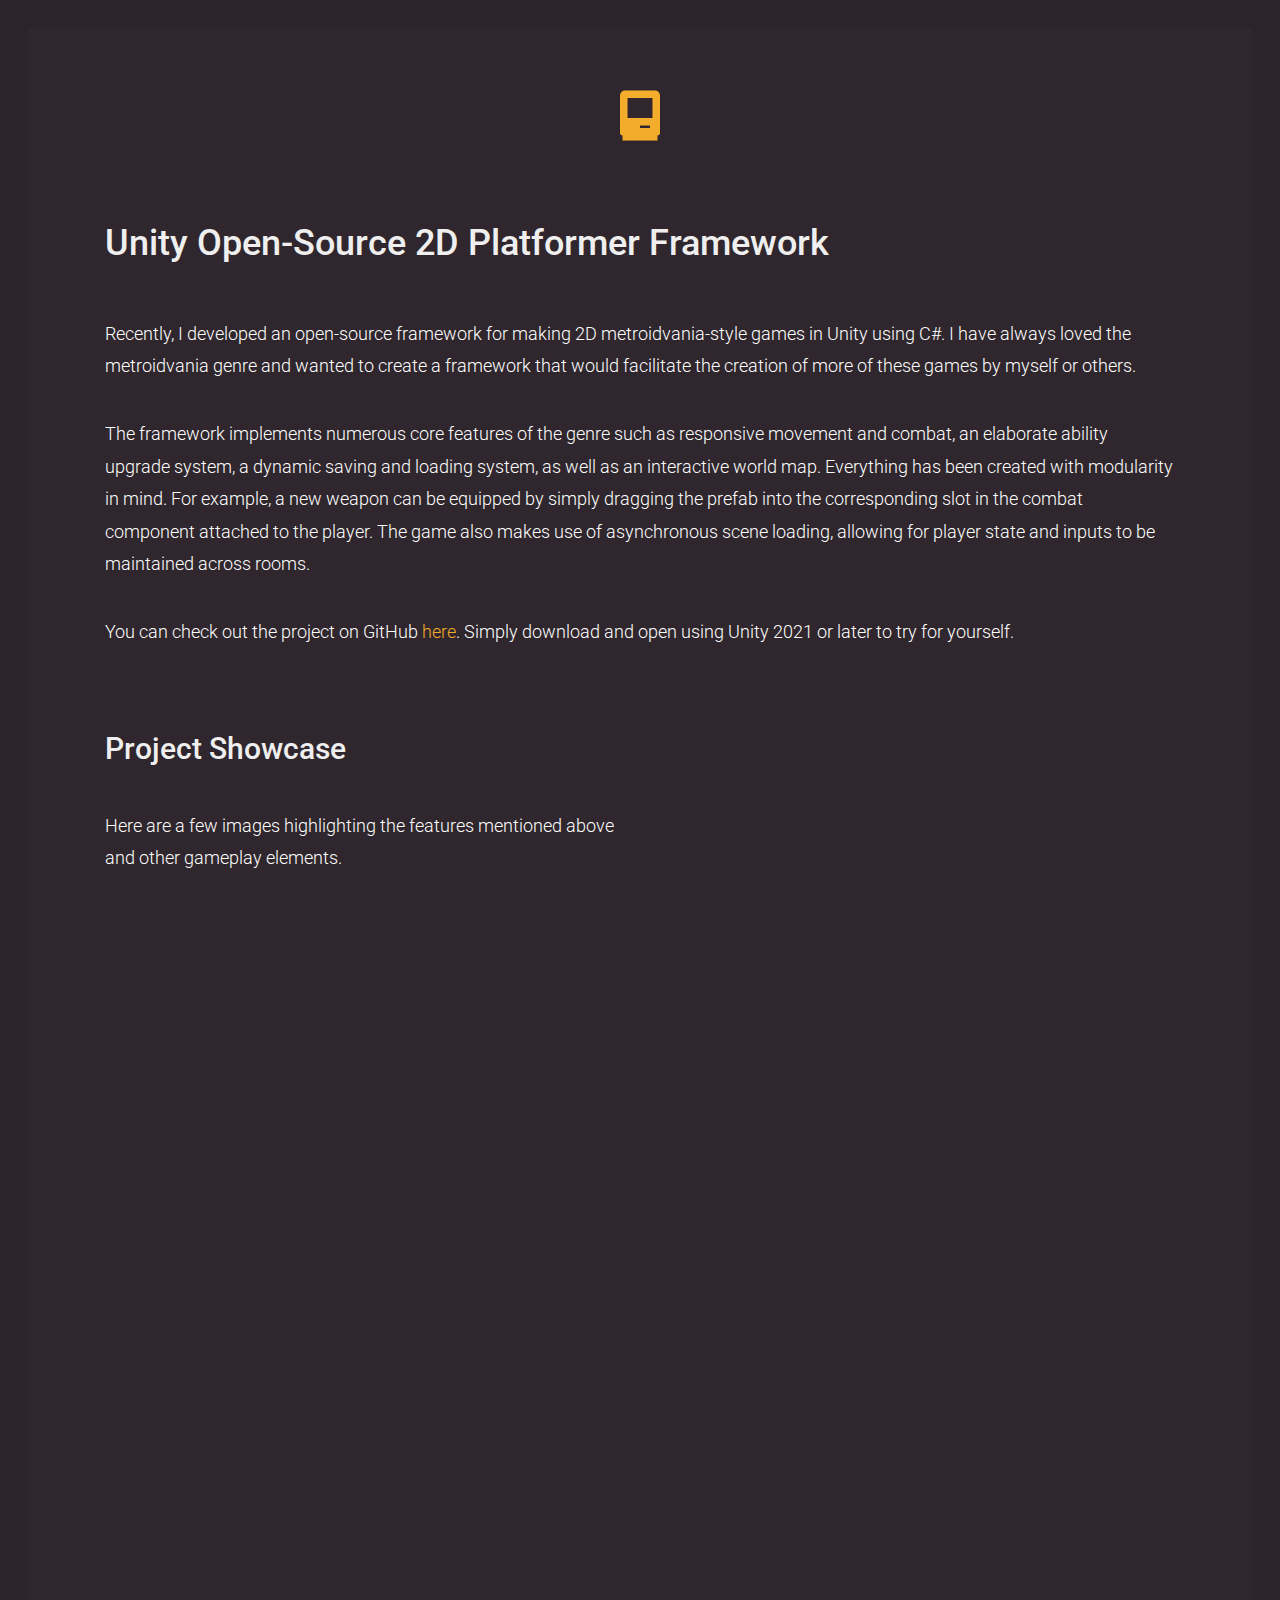
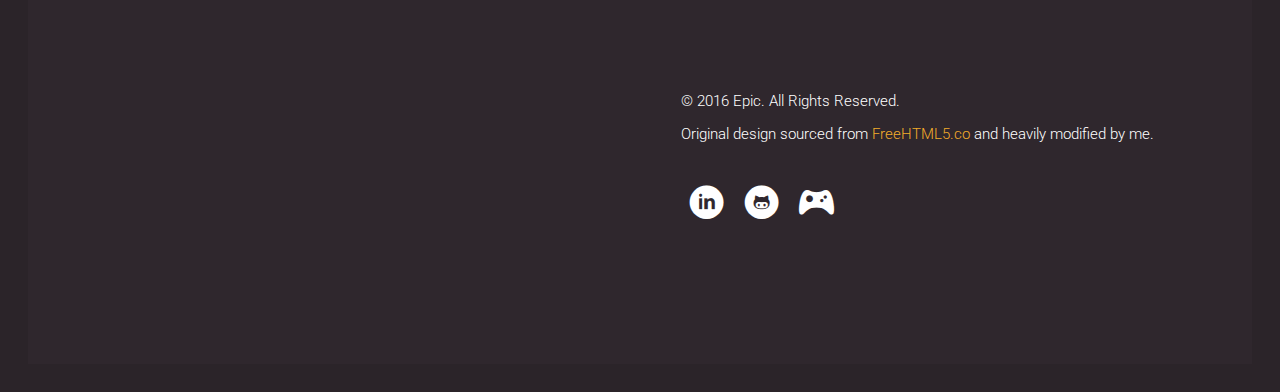
<file: project_metroidvania.html>
<!DOCTYPE html>
<!--[if lt IE 7]>      <html class="no-js lt-ie9 lt-ie8 lt-ie7"> <![endif]-->
<!--[if IE 7]>         <html class="no-js lt-ie9 lt-ie8"> <![endif]-->
<!--[if IE 8]>         <html class="no-js lt-ie9"> <![endif]-->
<!--[if gt IE 8]><!--> <html class="no-js"> <!--<![endif]-->
	<head>
	<meta charset="utf-8">
	<meta http-equiv="X-UA-Compatible" content="IE=edge">
	<title>Portfolio</title>
	<meta name="viewport" content="width=device-width, initial-scale=1">
	<meta name="description" content="Portfolio Piece" />
	<meta name="keywords" content="" />
	<meta name="author" content="Liam5650" />

  <!-- 
	//////////////////////////////////////////////////////

	FREE HTML5 TEMPLATE 
	DESIGNED & DEVELOPED by FREEHTML5.CO
		
	Website: 		http://freehtml5.co/
	Email: 			info@freehtml5.co
	Twitter: 		http://twitter.com/fh5co
	Facebook: 		https://www.facebook.com/fh5co

	Licensed under the account Liam5650 for a single template. 

	//////////////////////////////////////////////////////
	 -->

  	<!-- Facebook and Twitter integration -->
	<meta property="og:title" content=""/>
	<meta property="og:image" content=""/>
	<meta property="og:url" content=""/>
	<meta property="og:site_name" content=""/>
	<meta property="og:description" content=""/>
	<meta name="twitter:title" content="" />
	<meta name="twitter:image" content="" />
	<meta name="twitter:url" content="" />
	<meta name="twitter:card" content="" />

	<!-- Place favicon.ico and apple-touch-icon.png in the root directory -->
	<link rel="shortcut icon" href="favicon.ico">
	<!-- Google Fonts -->
	<link href='http://fonts.googleapis.com/css?family=Playfair+Display:400,700,400italic|Roboto:400,300,700' rel='stylesheet' type='text/css'>
	<!-- Animate -->
	<link rel="stylesheet" href="css/animate.css">
	<!-- Icomoon -->
	<link rel="stylesheet" href="css/icomoon.css">
	<!-- Bootstrap  -->
	<link rel="stylesheet" href="css/bootstrap.css">
	<!-- Magnific Popup -->
	<link rel="stylesheet" href="css/magnific-popup.css">

	<link rel="stylesheet" href="css/style.css">

	
	<!-- jQuery -->
	<script src="js/jquery.min.js"></script>
	<!-- jQuery Easing -->
	<script src="js/jquery.easing.1.3.js"></script>
	<!-- Bootstrap -->
	<script src="js/bootstrap.min.js"></script>
	<!-- Waypoints -->
	<script src="js/jquery.waypoints.min.js"></script>
	<!-- Magnific Popup -->
	<script src="js/jquery.magnific-popup.min.js"></script>
	
	<!-- Main JS -->
	<script src="js/main.js"></script>


	<!-- Modernizr JS -->
	<script src="js/modernizr-2.6.2.min.js"></script>
	<!-- FOR IE9 below -->
	<!--[if lt IE 9]>
	<script src="js/respond.min.js"></script>
	<![endif]-->

	</head>
	<body>
	
	<!-- Loader -->
	<div class="fh5co-loader"></div>
	
	<div id="fh5co-logo">
		<a href="index.html" class="transition"><i class="icon-camera"></i><em><span class="icon-home"></span></em></a>	
	</div>

	<div id="fh5co-main" role="main">
		
		<div class="container">
			
			

			<div class="row">
				<div class="col-md-8 col-md-push-4 fh5co-heading">
					<h1>Unity Open-Source 2D Platformer Framework</h1>
					<p>Recently, I developed an open-source framework for making 2D metroidvania-style games in Unity using C#. I have always loved the metroidvania genre and wanted to create a framework that would facilitate the creation of more of these games by myself or others.</p>
					<p>The framework implements numerous core features of the genre such as responsive movement and combat, an elaborate ability upgrade system, a dynamic saving and loading system, as well as an interactive world map. Everything has been created with modularity in mind. For example, a new weapon can be equipped by simply dragging the prefab into the corresponding slot in the combat component attached to the player. The game also makes use of asynchronous scene loading, allowing for player state and inputs to be maintained across rooms.</p>
					<p>You can check out the project on GitHub <a href="https://github.com/Liam5650/Metroidvania-Game-Core">here</a>. Simply download and open using Unity 2021 or later to try for yourself.</p>
				</div>
			</div>

			
			<div class="fh5co-grid">
				
				<div class="fh5co-col-1">
					<div class="fh5co-heading padding-right">
						<h2>Project Showcase</h2>
						<p>Here are a few images highlighting the features mentioned above and other gameplay elements.</p>
					</div>
					
					<div class="fh5co-item">
						<a href="images/metroidvania/1.jpg" class="image-popup animate-box">
							<img src="images/metroidvania/1.jpg">
							<div class="fh5co-item-text-wrap">
								<div class="fh5co-item-text">
									<h2><i class="icon-search2"></i></h2>
								</div>
							</div>
						</a>
					</div>
					<div class="fh5co-item">
						<a href="images/metroidvania/2.jpg" class="image-popup animate-box">
							<img src="images/metroidvania/2.jpg">
							<div class="fh5co-item-text-wrap">
								<div class="fh5co-item-text">
									<h2><i class="icon-search2"></i></h2>
								</div>
							</div>
						</a>
					</div>
					<div class="fh5co-item">
						<a href="images/metroidvania/3.jpg" class="image-popup animate-box">
							<img src="images/metroidvania/3.jpg">
							<div class="fh5co-item-text-wrap">
								<div class="fh5co-item-text">
									<h2><i class="icon-search2"></i></h2>
								</div>
							</div>
						</a>
					</div>
				</div>
				<div class="fh5co-col-2">

					<div class="fh5co-item">
						<a href="images/metroidvania/4.jpg" class="image-popup animate-box">
							<img src="images/metroidvania/4.jpg">
							<div class="fh5co-item-text-wrap">
								<div class="fh5co-item-text">
									<h2><i class="icon-search2"></i></h2>	
								</div>
							</div>
						</a>
					</div>
					<div class="fh5co-item">
						<a href="images/metroidvania/5.jpg" class="image-popup animate-box">
							<img src="images/metroidvania/5.jpg">
							<div class="fh5co-item-text-wrap">
								<div class="fh5co-item-text">
									<h2><i class="icon-search2"></i></h2>	
								</div>
							</div>
						</a>
						
					</div>
					<div class="fh5co-item">
						<a href="images/metroidvania/6.jpg" class="image-popup animate-box">
							<img src="images/metroidvania/6.jpg">
							<div class="fh5co-item-text-wrap">
								<div class="fh5co-item-text">
									<h2><i class="icon-search2"></i></h2>	
								</div>
							</div>
						</a>
					</div>
					<div id="fh5co-footer" class="padding-left">
						<p><small>&copy; 2016 Epic. All Rights Reserved. <br> Original design sourced from <a href="http://freehtml5.co/" target="_blank">FreeHTML5.co</a> and heavily modified by me.</small></p>
						<ul class="fh5co-social">
							<li><a href="https://www.linkedin.com/in/liam-iles-426178288/"><i class="icon-linkedin-with-circle"></i></a></li>
							<li><a href="https://github.com/Liam5650"><i class="icon-github-with-circle"></i></a></li>
							<li><a href="https://liam5650.itch.io/"><i class="icon-game-controller"></i></a></li>
						</ul>
					</div>
				</div>
			</div>
		</div>

	</div>

	</body>
</html>
</file>
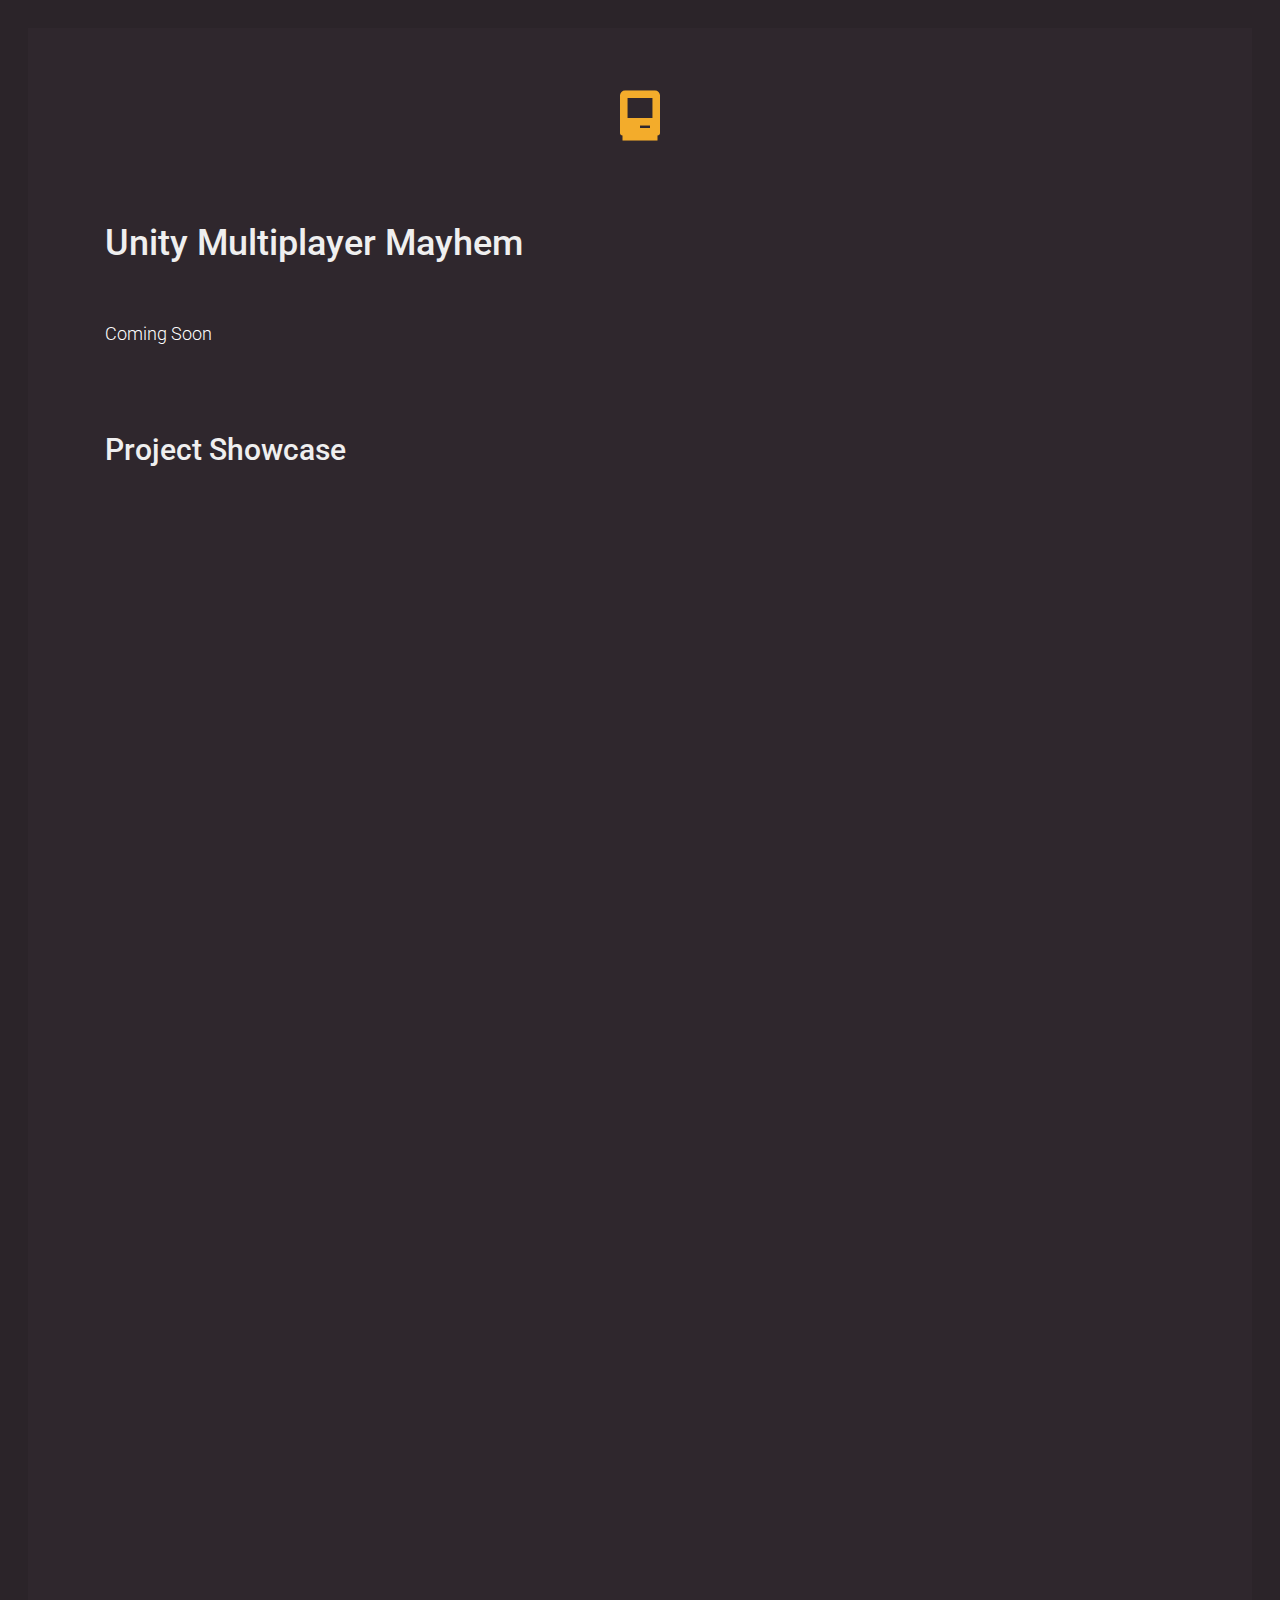
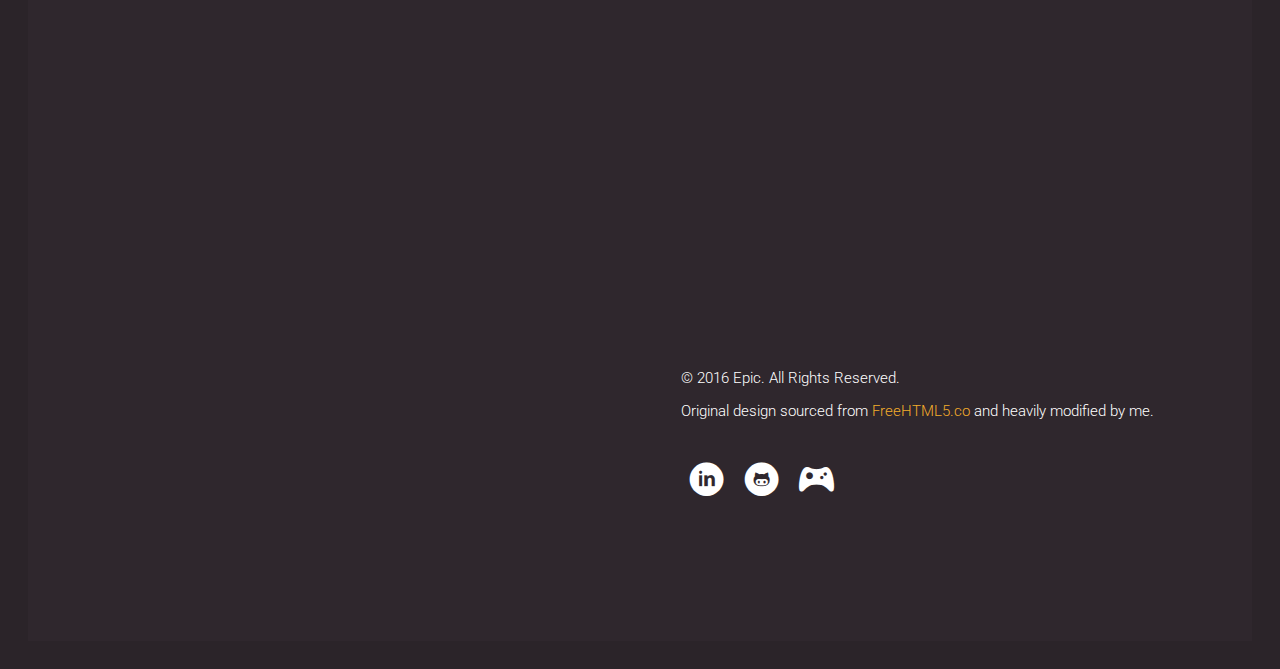
<file: project_multiplayer.html>
<!DOCTYPE html>
<!--[if lt IE 7]>      <html class="no-js lt-ie9 lt-ie8 lt-ie7"> <![endif]-->
<!--[if IE 7]>         <html class="no-js lt-ie9 lt-ie8"> <![endif]-->
<!--[if IE 8]>         <html class="no-js lt-ie9"> <![endif]-->
<!--[if gt IE 8]><!--> <html class="no-js"> <!--<![endif]-->
	<head>
	<meta charset="utf-8">
	<meta http-equiv="X-UA-Compatible" content="IE=edge">
	<title>Portfolio</title>
	<meta name="viewport" content="width=device-width, initial-scale=1">
	<meta name="description" content="Portfolio Piece" />
	<meta name="keywords" content="" />
	<meta name="author" content="Liam5650" />

  <!-- 
	//////////////////////////////////////////////////////

	FREE HTML5 TEMPLATE 
	DESIGNED & DEVELOPED by FREEHTML5.CO
		
	Website: 		http://freehtml5.co/
	Email: 			info@freehtml5.co
	Twitter: 		http://twitter.com/fh5co
	Facebook: 		https://www.facebook.com/fh5co

	Licensed under the account Liam5650 for a single template. 

	//////////////////////////////////////////////////////
	 -->

  	<!-- Facebook and Twitter integration -->
	<meta property="og:title" content=""/>
	<meta property="og:image" content=""/>
	<meta property="og:url" content=""/>
	<meta property="og:site_name" content=""/>
	<meta property="og:description" content=""/>
	<meta name="twitter:title" content="" />
	<meta name="twitter:image" content="" />
	<meta name="twitter:url" content="" />
	<meta name="twitter:card" content="" />

	<!-- Place favicon.ico and apple-touch-icon.png in the root directory -->
	<link rel="shortcut icon" href="favicon.ico">
	<!-- Google Fonts -->
	<link href='http://fonts.googleapis.com/css?family=Playfair+Display:400,700,400italic|Roboto:400,300,700' rel='stylesheet' type='text/css'>
	<!-- Animate -->
	<link rel="stylesheet" href="css/animate.css">
	<!-- Icomoon -->
	<link rel="stylesheet" href="css/icomoon.css">
	<!-- Bootstrap  -->
	<link rel="stylesheet" href="css/bootstrap.css">
	<!-- Magnific Popup -->
	<link rel="stylesheet" href="css/magnific-popup.css">

	<link rel="stylesheet" href="css/style.css">

	
	<!-- jQuery -->
	<script src="js/jquery.min.js"></script>
	<!-- jQuery Easing -->
	<script src="js/jquery.easing.1.3.js"></script>
	<!-- Bootstrap -->
	<script src="js/bootstrap.min.js"></script>
	<!-- Waypoints -->
	<script src="js/jquery.waypoints.min.js"></script>
	<!-- Magnific Popup -->
	<script src="js/jquery.magnific-popup.min.js"></script>
	
	<!-- Main JS -->
	<script src="js/main.js"></script>


	<!-- Modernizr JS -->
	<script src="js/modernizr-2.6.2.min.js"></script>
	<!-- FOR IE9 below -->
	<!--[if lt IE 9]>
	<script src="js/respond.min.js"></script>
	<![endif]-->

	</head>
	<body>
	
	<!-- Loader -->
	<div class="fh5co-loader"></div>
	
	<div id="fh5co-logo">
		<a href="index.html" class="transition"><i class="icon-camera"></i><em><span class="icon-home"></span></em></a>	
	</div>

	<div id="fh5co-main" role="main">
		
		<div class="container">
			
			

			<div class="row">
				<div class="col-md-8 col-md-push-4 fh5co-heading">
					<h1>Unity Multiplayer Mayhem</h1>
					<p>Coming Soon</p>
					<p></p>
				</div>
			</div>

			
			<div class="fh5co-grid">
				
				<div class="fh5co-col-1">
					<div class="fh5co-heading padding-right">
						<h2>Project Showcase</h2>
						<p></p>
					</div>
					
					<div class="fh5co-item">
						<a href="images/pic_1.jpg" class="image-popup animate-box">
							<img src="images/pic_1.jpg" alt="Free HTML5 Website Template by FreeHTML5.co" title="Nice one">
							<div class="fh5co-item-text-wrap">
								<div class="fh5co-item-text">
									<h2><i class="icon-search2"></i></h2>
								</div>
							</div>
						</a>
					</div>
					<div class="fh5co-item">
						<a href="images/pic_2.jpg" class="image-popup animate-box">
							<img src="images/pic_2.jpg" alt="Free HTML5 Website Template by FreeHTML5.co">
							<div class="fh5co-item-text-wrap">
								<div class="fh5co-item-text">
									<h2><i class="icon-search2"></i></h2>
								</div>
							</div>
						</a>
					</div>
				</div>
				<div class="fh5co-col-2">

					<div class="fh5co-item">
						<a href="images/pic_3.jpg" class="image-popup animate-box">
							<img src="images/pic_3.jpg" alt="Free HTML5 Website Template by FreeHTML5.co">
							<div class="fh5co-item-text-wrap">
								<div class="fh5co-item-text">
									<h2><i class="icon-search2"></i></h2>	
								</div>
							</div>
						</a>
					</div>
					<div class="fh5co-item">
						<a href="images/pic_4.jpg" class="image-popup animate-box">
							<img src="images/pic_4.jpg" alt="Free HTML5 Website Template by FreeHTML5.co">
							<div class="fh5co-item-text-wrap">
								<div class="fh5co-item-text">
									<h2><i class="icon-search2"></i></h2>	
								</div>
							</div>
						</a>
						
					</div>
					<div id="fh5co-footer" class="padding-left">
						<p><small>&copy; 2016 Epic. All Rights Reserved. <br> Original design sourced from <a href="http://freehtml5.co/" target="_blank">FreeHTML5.co</a> and heavily modified by me.</small></p>
						<ul class="fh5co-social">
							<li><a href="https://www.linkedin.com/in/liam-iles-426178288/"><i class="icon-linkedin-with-circle"></i></a></li>
							<li><a href="https://github.com/Liam5650"><i class="icon-github-with-circle"></i></a></li>
							<li><a href="https://liam5650.itch.io/"><i class="icon-game-controller"></i></a></li>
						</ul>
					</div>
				</div>
			</div>
		</div>

	</div>

	</body>
</html>
</file>
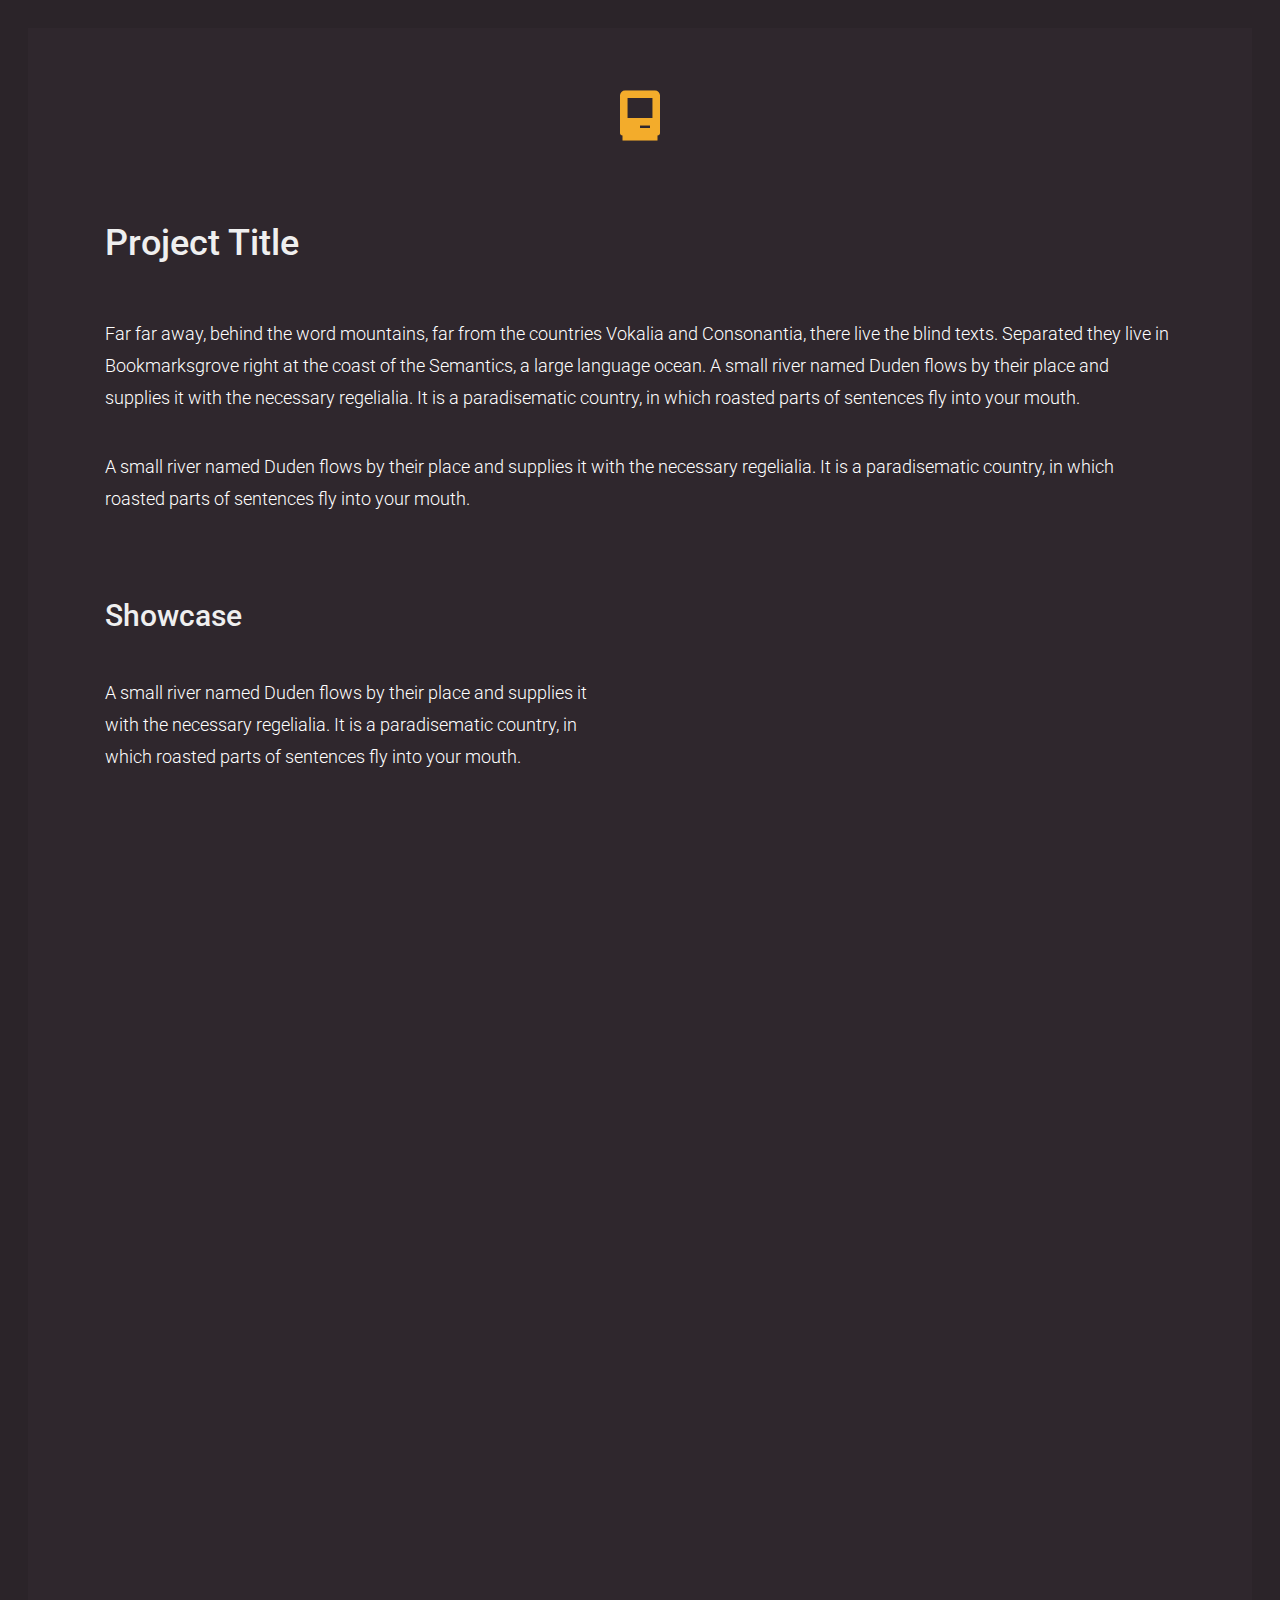
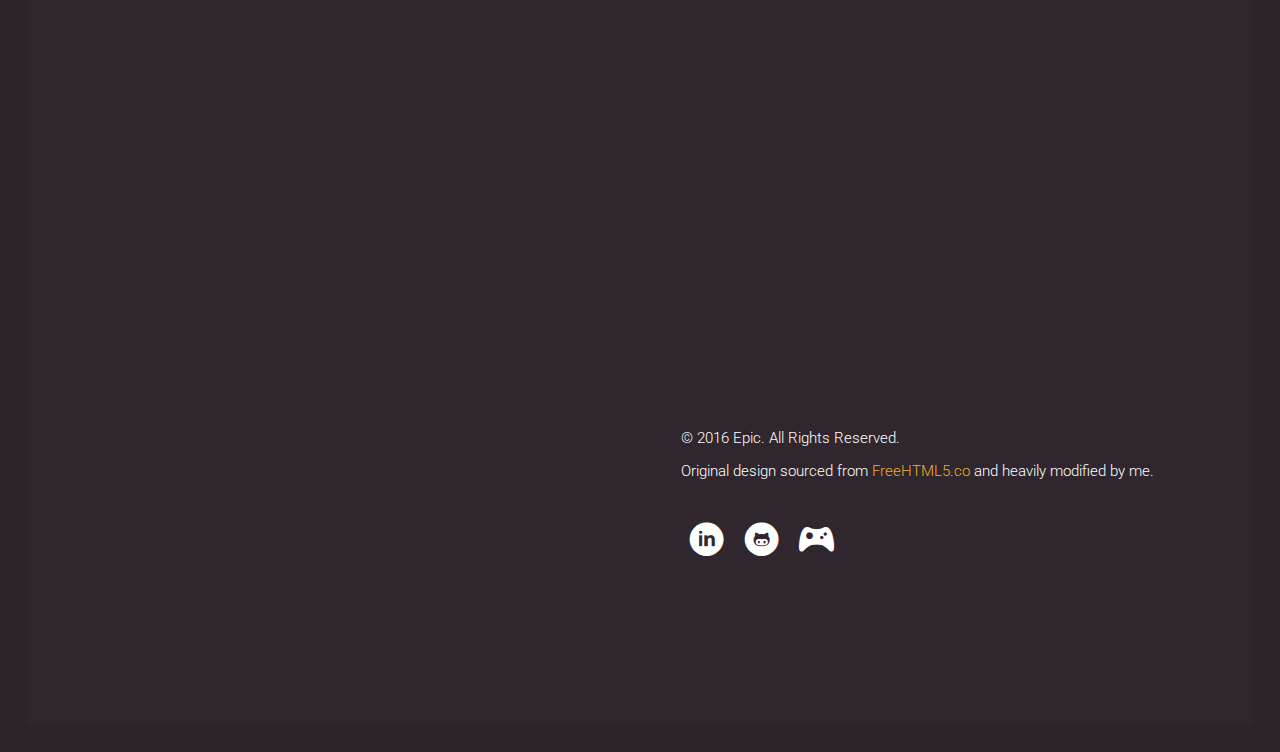
<file: project_template.html>
<!DOCTYPE html>
<!--[if lt IE 7]>      <html class="no-js lt-ie9 lt-ie8 lt-ie7"> <![endif]-->
<!--[if IE 7]>         <html class="no-js lt-ie9 lt-ie8"> <![endif]-->
<!--[if IE 8]>         <html class="no-js lt-ie9"> <![endif]-->
<!--[if gt IE 8]><!--> <html class="no-js"> <!--<![endif]-->
	<head>
	<meta charset="utf-8">
	<meta http-equiv="X-UA-Compatible" content="IE=edge">
	<title>Portfolio</title>
	<meta name="viewport" content="width=device-width, initial-scale=1">
	<meta name="description" content="Portfolio Piece" />
	<meta name="keywords" content="" />
	<meta name="author" content="Liam5650" />

  <!-- 
	//////////////////////////////////////////////////////

	FREE HTML5 TEMPLATE 
	DESIGNED & DEVELOPED by FREEHTML5.CO
		
	Website: 		http://freehtml5.co/
	Email: 			info@freehtml5.co
	Twitter: 		http://twitter.com/fh5co
	Facebook: 		https://www.facebook.com/fh5co

	Licensed under the account Liam5650 for a single template. 

	//////////////////////////////////////////////////////
	 -->

  	<!-- Facebook and Twitter integration -->
	<meta property="og:title" content=""/>
	<meta property="og:image" content=""/>
	<meta property="og:url" content=""/>
	<meta property="og:site_name" content=""/>
	<meta property="og:description" content=""/>
	<meta name="twitter:title" content="" />
	<meta name="twitter:image" content="" />
	<meta name="twitter:url" content="" />
	<meta name="twitter:card" content="" />

	<!-- Place favicon.ico and apple-touch-icon.png in the root directory -->
	<link rel="shortcut icon" href="favicon.ico">
	<!-- Google Fonts -->
	<link href='http://fonts.googleapis.com/css?family=Playfair+Display:400,700,400italic|Roboto:400,300,700' rel='stylesheet' type='text/css'>
	<!-- Animate -->
	<link rel="stylesheet" href="css/animate.css">
	<!-- Icomoon -->
	<link rel="stylesheet" href="css/icomoon.css">
	<!-- Bootstrap  -->
	<link rel="stylesheet" href="css/bootstrap.css">
	<!-- Magnific Popup -->
	<link rel="stylesheet" href="css/magnific-popup.css">

	<link rel="stylesheet" href="css/style.css">

	
	<!-- jQuery -->
	<script src="js/jquery.min.js"></script>
	<!-- jQuery Easing -->
	<script src="js/jquery.easing.1.3.js"></script>
	<!-- Bootstrap -->
	<script src="js/bootstrap.min.js"></script>
	<!-- Waypoints -->
	<script src="js/jquery.waypoints.min.js"></script>
	<!-- Magnific Popup -->
	<script src="js/jquery.magnific-popup.min.js"></script>
	
	<!-- Main JS -->
	<script src="js/main.js"></script>


	<!-- Modernizr JS -->
	<script src="js/modernizr-2.6.2.min.js"></script>
	<!-- FOR IE9 below -->
	<!--[if lt IE 9]>
	<script src="js/respond.min.js"></script>
	<![endif]-->

	</head>
	<body>
	
	<!-- Loader -->
	<div class="fh5co-loader"></div>
	
	<div id="fh5co-logo">
		<a href="index.html" class="transition"><i class="icon-camera"></i><em><span class="icon-home"></span></em></a>	
	</div>

	<div id="fh5co-main" role="main">
		
		<div class="container">
			
			

			<div class="row">
				<div class="col-md-8 col-md-push-4 fh5co-heading">
					<h1>Project Title</h1>
					<p>Far far away, behind the word mountains, far from the countries Vokalia and Consonantia, there live the blind texts. Separated they live in Bookmarksgrove right at the coast of the Semantics, a large language ocean. A small river named Duden flows by their place and supplies it with the necessary regelialia. It is a paradisematic country, in which roasted parts of sentences fly into your mouth.</p>
					<p>A small river named Duden flows by their place and supplies it with the necessary regelialia. It is a paradisematic country, in which roasted parts of sentences fly into your mouth.</p>
				</div>
			</div>

			
			<div class="fh5co-grid">
				
				<div class="fh5co-col-1">
					<div class="fh5co-heading padding-right">
						<h2>Showcase</h2>
						<p>A small river named Duden flows by their place and supplies it with the necessary regelialia. It is a paradisematic country, in which roasted parts of sentences fly into your mouth.</p>
					</div>
					
					<div class="fh5co-item">
						<a href="images/pic_1.jpg" class="image-popup animate-box">
							<img src="images/pic_1.jpg" alt="Free HTML5 Website Template by FreeHTML5.co" title="Nice one">
							<div class="fh5co-item-text-wrap">
								<div class="fh5co-item-text">
									<h2><i class="icon-search2"></i></h2>
								</div>
							</div>
						</a>
					</div>
					<div class="fh5co-item">
						<a href="images/pic_2.jpg" class="image-popup animate-box">
							<img src="images/pic_2.jpg" alt="Free HTML5 Website Template by FreeHTML5.co">
							<div class="fh5co-item-text-wrap">
								<div class="fh5co-item-text">
									<h2><i class="icon-search2"></i></h2>
								</div>
							</div>
						</a>
					</div>
					<div class="fh5co-item">
						<a href="images/pic_7.jpg" class="image-popup animate-box">
							<img src="images/pic_7.jpg" alt="Free HTML5 Website Template by FreeHTML5.co">
							<div class="fh5co-item-text-wrap">
								<div class="fh5co-item-text">
									<h2><i class="icon-search2"></i></h2>
								</div>
							</div>
						</a>
					</div>
					<div class="fh5co-item">
						<a href="images/pic_8.jpg" class="image-popup animate-box">
							<img src="images/pic_8.jpg" alt="Free HTML5 Website Template by FreeHTML5.co">
							<div class="fh5co-item-text-wrap">
								<div class="fh5co-item-text">
									<h2><i class="icon-search2"></i></h2>
								</div>
							</div>
						</a>
					</div>
				</div>
				<div class="fh5co-col-2">

					<div class="fh5co-item">
						<a href="images/pic_3.jpg" class="image-popup animate-box">
							<img src="images/pic_3.jpg" alt="Free HTML5 Website Template by FreeHTML5.co">
							<div class="fh5co-item-text-wrap">
								<div class="fh5co-item-text">
									<h2><i class="icon-search2"></i></h2>	
								</div>
							</div>
						</a>
					</div>
					<div class="fh5co-item">
						<a href="images/pic_4.jpg" class="image-popup animate-box">
							<img src="images/pic_4.jpg" alt="Free HTML5 Website Template by FreeHTML5.co">
							<div class="fh5co-item-text-wrap">
								<div class="fh5co-item-text">
									<h2><i class="icon-search2"></i></h2>	
								</div>
							</div>
						</a>
						
					</div>
					<div class="fh5co-item">
						<a href="images/pic_5.jpg" class="image-popup animate-box">
							<img src="images/pic_5.jpg" alt="Free HTML5 Website Template by FreeHTML5.co">
							<div class="fh5co-item-text-wrap">
								<div class="fh5co-item-text">
									<h2><i class="icon-search2"></i></h2>	
								</div>
							</div>
						</a>
					</div>
					<div class="fh5co-item">
						<a href="images/pic_6.jpg" class="image-popup animate-box">
							<img src="images/pic_6.jpg" alt="Free HTML5 Website Template by FreeHTML5.co">
							<div class="fh5co-item-text-wrap">
								<div class="fh5co-item-text">
									<h2><i class="icon-search2"></i></h2>	
								</div>
							</div>
						</a>
					</div>

					<div id="fh5co-footer" class="padding-left">
						<p><small>&copy; 2016 Epic. All Rights Reserved. <br> Original design sourced from <a href="http://freehtml5.co/" target="_blank">FreeHTML5.co</a> and heavily modified by me.</small></p>
						<ul class="fh5co-social">
							<li><a href="https://www.linkedin.com/in/liam-iles-426178288/"><i class="icon-linkedin-with-circle"></i></a></li>
							<li><a href="https://github.com/Liam5650"><i class="icon-github-with-circle"></i></a></li>
							<li><a href="https://liam5650.itch.io/"><i class="icon-game-controller"></i></a></li>
						</ul>
					</div>
				</div>
			</div>
		</div>

	</div>

	</body>
</html>
</file>
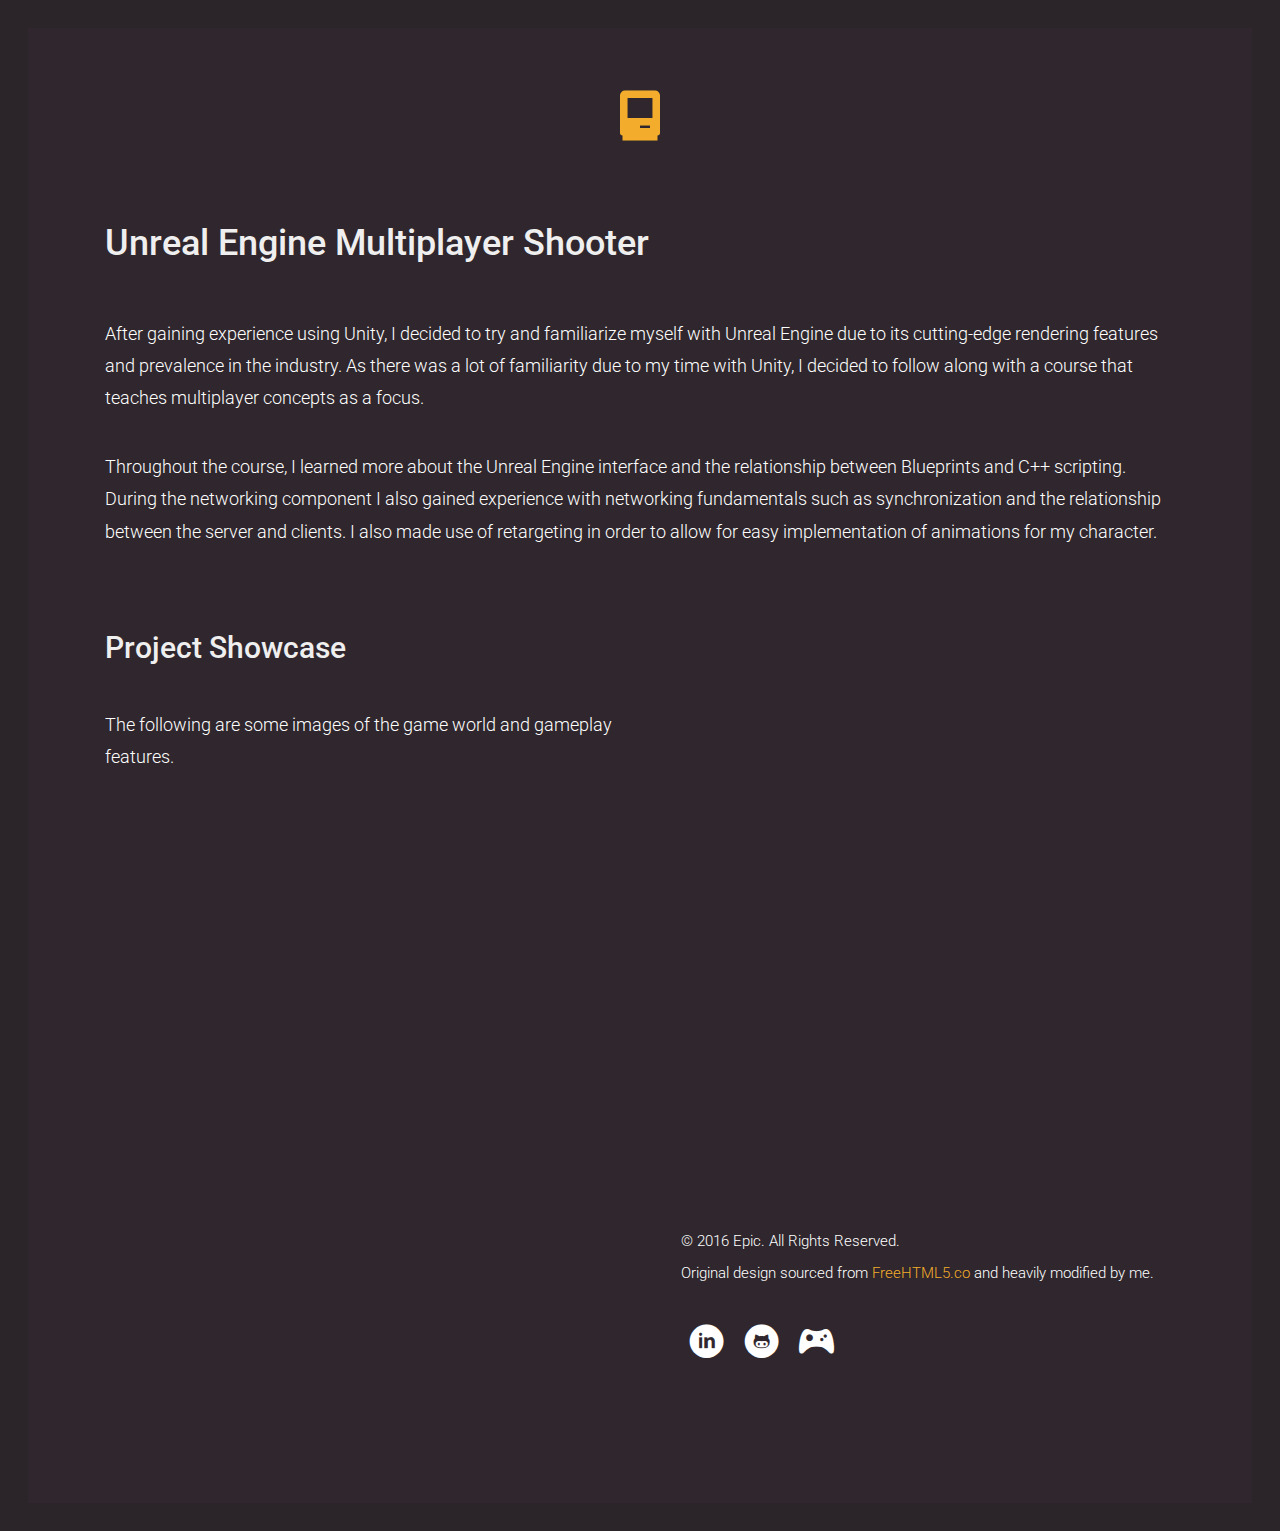
<file: project_unreal.html>
<!DOCTYPE html>
<!--[if lt IE 7]>      <html class="no-js lt-ie9 lt-ie8 lt-ie7"> <![endif]-->
<!--[if IE 7]>         <html class="no-js lt-ie9 lt-ie8"> <![endif]-->
<!--[if IE 8]>         <html class="no-js lt-ie9"> <![endif]-->
<!--[if gt IE 8]><!--> <html class="no-js"> <!--<![endif]-->
	<head>
	<meta charset="utf-8">
	<meta http-equiv="X-UA-Compatible" content="IE=edge">
	<title>Portfolio</title>
	<meta name="viewport" content="width=device-width, initial-scale=1">
	<meta name="description" content="Portfolio Piece" />
	<meta name="keywords" content="" />
	<meta name="author" content="Liam5650" />

  <!-- 
	//////////////////////////////////////////////////////

	FREE HTML5 TEMPLATE 
	DESIGNED & DEVELOPED by FREEHTML5.CO
		
	Website: 		http://freehtml5.co/
	Email: 			info@freehtml5.co
	Twitter: 		http://twitter.com/fh5co
	Facebook: 		https://www.facebook.com/fh5co

	Licensed under the account Liam5650 for a single template. 

	//////////////////////////////////////////////////////
	 -->

  	<!-- Facebook and Twitter integration -->
	<meta property="og:title" content=""/>
	<meta property="og:image" content=""/>
	<meta property="og:url" content=""/>
	<meta property="og:site_name" content=""/>
	<meta property="og:description" content=""/>
	<meta name="twitter:title" content="" />
	<meta name="twitter:image" content="" />
	<meta name="twitter:url" content="" />
	<meta name="twitter:card" content="" />

	<!-- Place favicon.ico and apple-touch-icon.png in the root directory -->
	<link rel="shortcut icon" href="favicon.ico">
	<!-- Google Fonts -->
	<link href='http://fonts.googleapis.com/css?family=Playfair+Display:400,700,400italic|Roboto:400,300,700' rel='stylesheet' type='text/css'>
	<!-- Animate -->
	<link rel="stylesheet" href="css/animate.css">
	<!-- Icomoon -->
	<link rel="stylesheet" href="css/icomoon.css">
	<!-- Bootstrap  -->
	<link rel="stylesheet" href="css/bootstrap.css">
	<!-- Magnific Popup -->
	<link rel="stylesheet" href="css/magnific-popup.css">

	<link rel="stylesheet" href="css/style.css">

	
	<!-- jQuery -->
	<script src="js/jquery.min.js"></script>
	<!-- jQuery Easing -->
	<script src="js/jquery.easing.1.3.js"></script>
	<!-- Bootstrap -->
	<script src="js/bootstrap.min.js"></script>
	<!-- Waypoints -->
	<script src="js/jquery.waypoints.min.js"></script>
	<!-- Magnific Popup -->
	<script src="js/jquery.magnific-popup.min.js"></script>
	
	<!-- Main JS -->
	<script src="js/main.js"></script>


	<!-- Modernizr JS -->
	<script src="js/modernizr-2.6.2.min.js"></script>
	<!-- FOR IE9 below -->
	<!--[if lt IE 9]>
	<script src="js/respond.min.js"></script>
	<![endif]-->

	</head>
	<body>
	
	<!-- Loader -->
	<div class="fh5co-loader"></div>
	
	<div id="fh5co-logo">
		<a href="index.html" class="transition"><i class="icon-camera"></i><em><span class="icon-home"></span></em></a>	
	</div>

	<div id="fh5co-main" role="main">
		
		<div class="container">
			
			

			<div class="row">
				<div class="col-md-8 col-md-push-4 fh5co-heading">
					<h1>Unreal Engine Multiplayer Shooter</h1>
					<p>After gaining experience using Unity, I decided to try and familiarize myself with Unreal Engine due to its cutting-edge rendering features and prevalence in the industry. As there was a lot of familiarity due to my time with Unity, I decided to follow along with a course that teaches multiplayer concepts as a focus.</p>
					<p>Throughout the course, I learned more about the Unreal Engine interface and the relationship between Blueprints and C++ scripting. During the networking component I also gained experience with networking fundamentals such as synchronization and the relationship between the server and clients. I also made use of retargeting in order to allow for easy implementation of animations for my character.</p>
				</div>
			</div>

			
			<div class="fh5co-grid">
				
				<div class="fh5co-col-1">
					<div class="fh5co-heading padding-right">
						<h2>Project Showcase</h2>
						<p>The following are some images of the game world and gameplay features.</p>
					</div>
					
					<div class="fh5co-item">
						<a href="images/unreal/1.png" class="image-popup animate-box">
							<img src="images/unreal/1.png">
							<div class="fh5co-item-text-wrap">
								<div class="fh5co-item-text">
									<h2><i class="icon-search2"></i></h2>
								</div>
							</div>
						</a>
					</div>
					<div class="fh5co-item">
						<a href="images/unreal/2.png" class="image-popup animate-box">
							<img src="images/unreal/2.png">
							<div class="fh5co-item-text-wrap">
								<div class="fh5co-item-text">
									<h2><i class="icon-search2"></i></h2>
								</div>
							</div>
						</a>
					</div>
				</div>
				<div class="fh5co-col-2">
					<div class="fh5co-item">
						<a href="images/unreal/3.png" class="image-popup animate-box">
							<img src="images/unreal/3.png">
							<div class="fh5co-item-text-wrap">
								<div class="fh5co-item-text">
									<h2><i class="icon-search2"></i></h2>	
								</div>
							</div>
						</a>
					</div>
					<div class="fh5co-item">
						<a href="images/unreal/4.png" class="image-popup animate-box">
							<img src="images/unreal/4.png">
							<div class="fh5co-item-text-wrap">
								<div class="fh5co-item-text">
									<h2><i class="icon-search2"></i></h2>	
								</div>
							</div>
						</a>
						
					</div>
					<div id="fh5co-footer" class="padding-left">
						<p><small>&copy; 2016 Epic. All Rights Reserved. <br> Original design sourced from <a href="http://freehtml5.co/" target="_blank">FreeHTML5.co</a> and heavily modified by me.</small></p>
						<ul class="fh5co-social">
							<li><a href="https://www.linkedin.com/in/liam-iles-426178288/"><i class="icon-linkedin-with-circle"></i></a></li>
							<li><a href="https://github.com/Liam5650"><i class="icon-github-with-circle"></i></a></li>
							<li><a href="https://liam5650.itch.io/"><i class="icon-game-controller"></i></a></li>
						</ul>
					</div>
				</div>
			</div>
		</div>

	</div>

	</body>
</html>
</file>
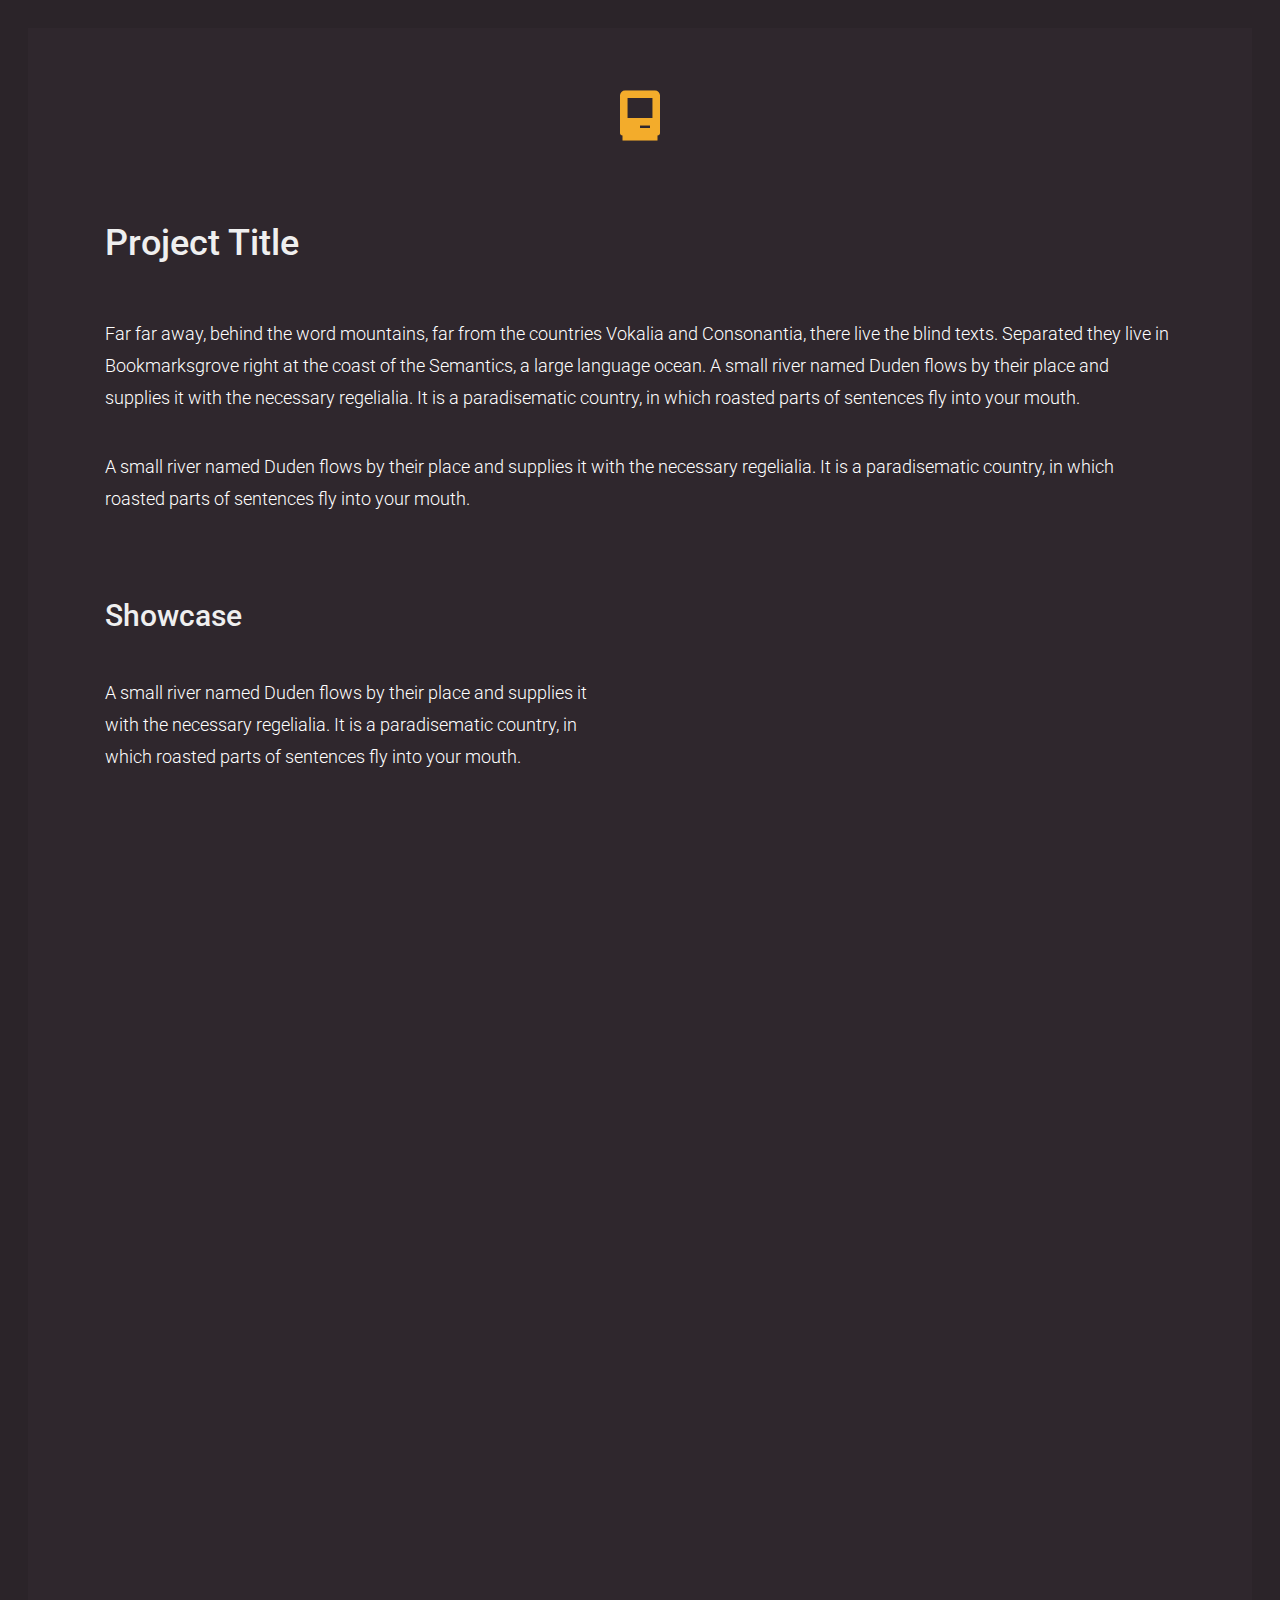
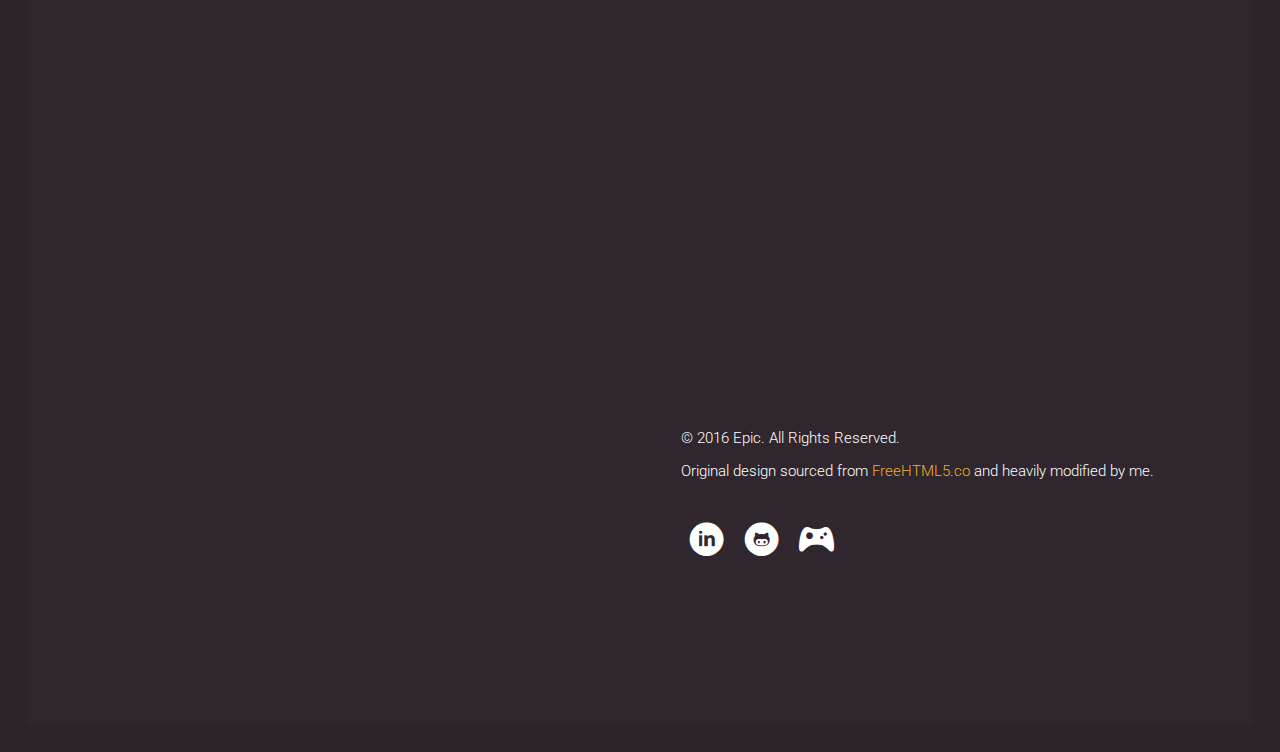
<file: project_websites.html>
<!DOCTYPE html>
<!--[if lt IE 7]>      <html class="no-js lt-ie9 lt-ie8 lt-ie7"> <![endif]-->
<!--[if IE 7]>         <html class="no-js lt-ie9 lt-ie8"> <![endif]-->
<!--[if IE 8]>         <html class="no-js lt-ie9"> <![endif]-->
<!--[if gt IE 8]><!--> <html class="no-js"> <!--<![endif]-->
	<head>
	<meta charset="utf-8">
	<meta http-equiv="X-UA-Compatible" content="IE=edge">
	<title>Portfolio</title>
	<meta name="viewport" content="width=device-width, initial-scale=1">
	<meta name="description" content="Portfolio Piece" />
	<meta name="keywords" content="" />
	<meta name="author" content="Liam5650" />

  <!-- 
	//////////////////////////////////////////////////////

	FREE HTML5 TEMPLATE 
	DESIGNED & DEVELOPED by FREEHTML5.CO
		
	Website: 		http://freehtml5.co/
	Email: 			info@freehtml5.co
	Twitter: 		http://twitter.com/fh5co
	Facebook: 		https://www.facebook.com/fh5co

	//////////////////////////////////////////////////////
	 -->

  	<!-- Facebook and Twitter integration -->
	<meta property="og:title" content=""/>
	<meta property="og:image" content=""/>
	<meta property="og:url" content=""/>
	<meta property="og:site_name" content=""/>
	<meta property="og:description" content=""/>
	<meta name="twitter:title" content="" />
	<meta name="twitter:image" content="" />
	<meta name="twitter:url" content="" />
	<meta name="twitter:card" content="" />

	<!-- Place favicon.ico and apple-touch-icon.png in the root directory -->
	<link rel="shortcut icon" href="favicon.ico">
	<!-- Google Fonts -->
	<link href='http://fonts.googleapis.com/css?family=Playfair+Display:400,700,400italic|Roboto:400,300,700' rel='stylesheet' type='text/css'>
	<!-- Animate -->
	<link rel="stylesheet" href="css/animate.css">
	<!-- Icomoon -->
	<link rel="stylesheet" href="css/icomoon.css">
	<!-- Bootstrap  -->
	<link rel="stylesheet" href="css/bootstrap.css">
	<!-- Magnific Popup -->
	<link rel="stylesheet" href="css/magnific-popup.css">

	<link rel="stylesheet" href="css/style.css">

	
	<!-- jQuery -->
	<script src="js/jquery.min.js"></script>
	<!-- jQuery Easing -->
	<script src="js/jquery.easing.1.3.js"></script>
	<!-- Bootstrap -->
	<script src="js/bootstrap.min.js"></script>
	<!-- Waypoints -->
	<script src="js/jquery.waypoints.min.js"></script>
	<!-- Magnific Popup -->
	<script src="js/jquery.magnific-popup.min.js"></script>
	
	<!-- Main JS -->
	<script src="js/main.js"></script>


	<!-- Modernizr JS -->
	<script src="js/modernizr-2.6.2.min.js"></script>
	<!-- FOR IE9 below -->
	<!--[if lt IE 9]>
	<script src="js/respond.min.js"></script>
	<![endif]-->

	</head>
	<body>
	
	<!-- Loader -->
	<div class="fh5co-loader"></div>
	
	<div id="fh5co-logo">
		<a href="index.html" class="transition"><i class="icon-camera"></i><em><span class="icon-home"></span></em></a>	
	</div>

	<div id="fh5co-main" role="main">
		
		<div class="container">
			
			

			<div class="row">
				<div class="col-md-8 col-md-push-4 fh5co-heading">
					<h1>Project Title</h1>
					<p>Far far away, behind the word mountains, far from the countries Vokalia and Consonantia, there live the blind texts. Separated they live in Bookmarksgrove right at the coast of the Semantics, a large language ocean. A small river named Duden flows by their place and supplies it with the necessary regelialia. It is a paradisematic country, in which roasted parts of sentences fly into your mouth.</p>
					<p>A small river named Duden flows by their place and supplies it with the necessary regelialia. It is a paradisematic country, in which roasted parts of sentences fly into your mouth.</p>
				</div>
			</div>

			
			<div class="fh5co-grid">
				
				<div class="fh5co-col-1">
					<div class="fh5co-heading padding-right">
						<h2>Showcase</h2>
						<p>A small river named Duden flows by their place and supplies it with the necessary regelialia. It is a paradisematic country, in which roasted parts of sentences fly into your mouth.</p>
					</div>
					
					<div class="fh5co-item">
						<a href="images/pic_1.jpg" class="image-popup animate-box">
							<img src="images/pic_1.jpg" alt="Free HTML5 Website Template by FreeHTML5.co" title="Nice one">
							<div class="fh5co-item-text-wrap">
								<div class="fh5co-item-text">
									<h2><i class="icon-search2"></i></h2>
								</div>
							</div>
						</a>
					</div>
					<div class="fh5co-item">
						<a href="images/pic_2.jpg" class="image-popup animate-box">
							<img src="images/pic_2.jpg" alt="Free HTML5 Website Template by FreeHTML5.co">
							<div class="fh5co-item-text-wrap">
								<div class="fh5co-item-text">
									<h2><i class="icon-search2"></i></h2>
								</div>
							</div>
						</a>
					</div>
					<div class="fh5co-item">
						<a href="images/pic_7.jpg" class="image-popup animate-box">
							<img src="images/pic_7.jpg" alt="Free HTML5 Website Template by FreeHTML5.co">
							<div class="fh5co-item-text-wrap">
								<div class="fh5co-item-text">
									<h2><i class="icon-search2"></i></h2>
								</div>
							</div>
						</a>
					</div>
					<div class="fh5co-item">
						<a href="images/pic_8.jpg" class="image-popup animate-box">
							<img src="images/pic_8.jpg" alt="Free HTML5 Website Template by FreeHTML5.co">
							<div class="fh5co-item-text-wrap">
								<div class="fh5co-item-text">
									<h2><i class="icon-search2"></i></h2>
								</div>
							</div>
						</a>
					</div>
				</div>
				<div class="fh5co-col-2">

					<div class="fh5co-item">
						<a href="images/pic_3.jpg" class="image-popup animate-box">
							<img src="images/pic_3.jpg" alt="Free HTML5 Website Template by FreeHTML5.co">
							<div class="fh5co-item-text-wrap">
								<div class="fh5co-item-text">
									<h2><i class="icon-search2"></i></h2>	
								</div>
							</div>
						</a>
					</div>
					<div class="fh5co-item">
						<a href="images/pic_4.jpg" class="image-popup animate-box">
							<img src="images/pic_4.jpg" alt="Free HTML5 Website Template by FreeHTML5.co">
							<div class="fh5co-item-text-wrap">
								<div class="fh5co-item-text">
									<h2><i class="icon-search2"></i></h2>	
								</div>
							</div>
						</a>
						
					</div>
					<div class="fh5co-item">
						<a href="images/pic_5.jpg" class="image-popup animate-box">
							<img src="images/pic_5.jpg" alt="Free HTML5 Website Template by FreeHTML5.co">
							<div class="fh5co-item-text-wrap">
								<div class="fh5co-item-text">
									<h2><i class="icon-search2"></i></h2>	
								</div>
							</div>
						</a>
					</div>
					<div class="fh5co-item">
						<a href="images/pic_6.jpg" class="image-popup animate-box">
							<img src="images/pic_6.jpg" alt="Free HTML5 Website Template by FreeHTML5.co">
							<div class="fh5co-item-text-wrap">
								<div class="fh5co-item-text">
									<h2><i class="icon-search2"></i></h2>	
								</div>
							</div>
						</a>
					</div>

					<div id="fh5co-footer" class="padding-left">
						<p><small>&copy; 2016 Epic. All Rights Reserved. <br> Original design sourced from <a href="http://freehtml5.co/" target="_blank">FreeHTML5.co</a> and heavily modified by me.</small></p>
						<ul class="fh5co-social">
							<li><a href="https://www.linkedin.com/in/liam-iles-426178288/"><i class="icon-linkedin-with-circle"></i></a></li>
							<li><a href="https://github.com/Liam5650"><i class="icon-github-with-circle"></i></a></li>
							<li><a href="https://liam5650.itch.io/"><i class="icon-game-controller"></i></a></li>
						</ul>
					</div>
				</div>
			</div>
		</div>

	</div>

	</body>
</html>
</file>
<file: css/icomoon.css>
@font-face {
    font-family: 'icomoon';
    src:    url('../fonts/icomoon/icomoon.eot?85cwyn');
    src:    url('../fonts/icomoon/icomoon.eot?85cwyn#iefix') format('embedded-opentype'),
        url('../fonts/icomoon/icomoon.ttf?85cwyn') format('truetype'),
        url('../fonts/icomoon/icomoon.woff?85cwyn') format('woff'),
        url('../fonts/icomoon/icomoon.svg?85cwyn#icomoon') format('svg');
    font-weight: normal;
    font-style: normal;
}

[class^="icon-"], [class*=" icon-"] {
    /* use !important to prevent issues with browser extensions that change fonts */
    font-family: 'icomoon' !important;
    speak: none;
    font-style: normal;
    font-weight: normal;
    font-variant: normal;
    text-transform: none;
    line-height: 1;

    /* Better Font Rendering =========== */
    -webkit-font-smoothing: antialiased;
    -moz-osx-font-smoothing: grayscale;
}

.icon-add-to-list:before {
    content: "\e900";
}
.icon-classic-computer:before {
    content: "\e901";
}
.icon-controller-fast-backward:before {
    content: "\e902";
}
.icon-creative-commons-attribution:before {
    content: "\e903";
}
.icon-creative-commons-noderivs:before {
    content: "\e904";
}
.icon-creative-commons-noncommercial-eu:before {
    content: "\e905";
}
.icon-creative-commons-noncommercial-us:before {
    content: "\e906";
}
.icon-creative-commons-public-domain:before {
    content: "\e907";
}
.icon-creative-commons-remix:before {
    content: "\e908";
}
.icon-creative-commons-share:before {
    content: "\e909";
}
.icon-creative-commons-sharealike:before {
    content: "\e90a";
}
.icon-creative-commons:before {
    content: "\e90b";
}
.icon-document-landscape:before {
    content: "\e90c";
}
.icon-remove-user:before {
    content: "\e90d";
}
.icon-warning:before {
    content: "\e90e";
}
.icon-arrow-bold-down:before {
    content: "\e90f";
}
.icon-arrow-bold-left:before {
    content: "\e910";
}
.icon-arrow-bold-right:before {
    content: "\e911";
}
.icon-arrow-bold-up:before {
    content: "\e912";
}
.icon-arrow-down:before {
    content: "\e913";
}
.icon-arrow-left:before {
    content: "\e914";
}
.icon-arrow-long-down:before {
    content: "\e915";
}
.icon-arrow-long-left:before {
    content: "\e916";
}
.icon-arrow-long-right:before {
    content: "\e917";
}
.icon-arrow-long-up:before {
    content: "\e918";
}
.icon-arrow-right:before {
    content: "\e919";
}
.icon-arrow-up:before {
    content: "\e91a";
}
.icon-arrow-with-circle-down:before {
    content: "\e91b";
}
.icon-arrow-with-circle-left:before {
    content: "\e91c";
}
.icon-arrow-with-circle-right:before {
    content: "\e91d";
}
.icon-arrow-with-circle-up:before {
    content: "\e91e";
}
.icon-bookmark:before {
    content: "\e91f";
}
.icon-bookmarks:before {
    content: "\e920";
}
.icon-chevron-down:before {
    content: "\e921";
}
.icon-chevron-left:before {
    content: "\e922";
}
.icon-chevron-right:before {
    content: "\e923";
}
.icon-chevron-small-down:before {
    content: "\e924";
}
.icon-chevron-small-left:before {
    content: "\e925";
}
.icon-chevron-small-right:before {
    content: "\e926";
}
.icon-chevron-small-up:before {
    content: "\e927";
}
.icon-chevron-thin-down:before {
    content: "\e928";
}
.icon-chevron-thin-left:before {
    content: "\e929";
}
.icon-chevron-thin-right:before {
    content: "\e92a";
}
.icon-chevron-thin-up:before {
    content: "\e92b";
}
.icon-chevron-up:before {
    content: "\e92c";
}
.icon-chevron-with-circle-down:before {
    content: "\e92d";
}
.icon-chevron-with-circle-left:before {
    content: "\e92e";
}
.icon-chevron-with-circle-right:before {
    content: "\e92f";
}
.icon-chevron-with-circle-up:before {
    content: "\e930";
}
.icon-cloud:before {
    content: "\e931";
}
.icon-controller-fast-forward:before {
    content: "\e932";
}
.icon-controller-jump-to-start:before {
    content: "\e933";
}
.icon-controller-next:before {
    content: "\e934";
}
.icon-controller-paus:before {
    content: "\e935";
}
.icon-controller-play:before {
    content: "\e936";
}
.icon-controller-record:before {
    content: "\e937";
}
.icon-controller-stop:before {
    content: "\e938";
}
.icon-controller-volume:before {
    content: "\e939";
}
.icon-dot-single:before {
    content: "\e93a";
}
.icon-dots-three-horizontal:before {
    content: "\e93b";
}
.icon-dots-three-vertical:before {
    content: "\e93c";
}
.icon-dots-two-horizontal:before {
    content: "\e93d";
}
.icon-dots-two-vertical:before {
    content: "\e93e";
}
.icon-download:before {
    content: "\e93f";
}
.icon-emoji-flirt:before {
    content: "\e940";
}
.icon-flow-branch:before {
    content: "\e941";
}
.icon-flow-cascade:before {
    content: "\e942";
}
.icon-flow-line:before {
    content: "\e943";
}
.icon-flow-parallel:before {
    content: "\e944";
}
.icon-flow-tree:before {
    content: "\e945";
}
.icon-install:before {
    content: "\e946";
}
.icon-layers:before {
    content: "\e947";
}
.icon-open-book:before {
    content: "\e948";
}
.icon-resize-100:before {
    content: "\e949";
}
.icon-resize-full-screen:before {
    content: "\e94a";
}
.icon-save:before {
    content: "\e94b";
}
.icon-select-arrows:before {
    content: "\e94c";
}
.icon-sound-mute:before {
    content: "\e94d";
}
.icon-sound:before {
    content: "\e94e";
}
.icon-trash:before {
    content: "\e94f";
}
.icon-triangle-down:before {
    content: "\e950";
}
.icon-triangle-left:before {
    content: "\e951";
}
.icon-triangle-right:before {
    content: "\e952";
}
.icon-triangle-up:before {
    content: "\e953";
}
.icon-uninstall:before {
    content: "\e954";
}
.icon-upload-to-cloud:before {
    content: "\e955";
}
.icon-upload:before {
    content: "\e956";
}
.icon-add-user:before {
    content: "\e957";
}
.icon-address:before {
    content: "\e958";
}
.icon-adjust:before {
    content: "\e959";
}
.icon-air:before {
    content: "\e95a";
}
.icon-aircraft-landing:before {
    content: "\e95b";
}
.icon-aircraft-take-off:before {
    content: "\e95c";
}
.icon-aircraft:before {
    content: "\e95d";
}
.icon-align-bottom:before {
    content: "\e95e";
}
.icon-align-horizontal-middle:before {
    content: "\e95f";
}
.icon-align-left:before {
    content: "\e960";
}
.icon-align-right:before {
    content: "\e961";
}
.icon-align-top:before {
    content: "\e962";
}
.icon-align-vertical-middle:before {
    content: "\e963";
}
.icon-archive:before {
    content: "\e964";
}
.icon-area-graph:before {
    content: "\e965";
}
.icon-attachment:before {
    content: "\e966";
}
.icon-awareness-ribbon:before {
    content: "\e967";
}
.icon-back-in-time:before {
    content: "\e968";
}
.icon-back:before {
    content: "\e969";
}
.icon-bar-graph:before {
    content: "\e96a";
}
.icon-battery:before {
    content: "\e96b";
}
.icon-beamed-note:before {
    content: "\e96c";
}
.icon-bell:before {
    content: "\e96d";
}
.icon-blackboard:before {
    content: "\e96e";
}
.icon-block:before {
    content: "\e96f";
}
.icon-book:before {
    content: "\e970";
}
.icon-bowl:before {
    content: "\e971";
}
.icon-box:before {
    content: "\e972";
}
.icon-briefcase:before {
    content: "\e973";
}
.icon-browser:before {
    content: "\e974";
}
.icon-brush:before {
    content: "\e975";
}
.icon-bucket:before {
    content: "\e976";
}
.icon-cake:before {
    content: "\e977";
}
.icon-calculator:before {
    content: "\e978";
}
.icon-calendar:before {
    content: "\e979";
}
.icon-camera:before {
    content: "\e901";
}
.icon-ccw:before {
    content: "\e97b";
}
.icon-chat:before {
    content: "\e97c";
}
.icon-check:before {
    content: "\e97d";
}
.icon-circle-with-cross:before {
    content: "\e97e";
}
.icon-circle-with-minus:before {
    content: "\e97f";
}
.icon-circle-with-plus:before {
    content: "\e980";
}
.icon-circle:before {
    content: "\e981";
}
.icon-circular-graph:before {
    content: "\e982";
}
.icon-clapperboard:before {
    content: "\e983";
}
.icon-clipboard:before {
    content: "\e984";
}
.icon-clock:before {
    content: "\e985";
}
.icon-code:before {
    content: "\e986";
}
.icon-cog:before {
    content: "\e987";
}
.icon-colours:before {
    content: "\e988";
}
.icon-compass:before {
    content: "\e989";
}
.icon-copy:before {
    content: "\e98a";
}
.icon-credit-card:before {
    content: "\e98b";
}
.icon-credit:before {
    content: "\e98c";
}
.icon-cross:before {
    content: "\e98d";
}
.icon-cup:before {
    content: "\e98e";
}
.icon-cw:before {
    content: "\e98f";
}
.icon-cycle:before {
    content: "\e990";
}
.icon-database:before {
    content: "\e991";
}
.icon-dial-pad:before {
    content: "\e992";
}
.icon-direction:before {
    content: "\e993";
}
.icon-document:before {
    content: "\e994";
}
.icon-documents:before {
    content: "\e995";
}
.icon-drink:before {
    content: "\e996";
}
.icon-drive:before {
    content: "\e997";
}
.icon-drop:before {
    content: "\e998";
}
.icon-edit:before {
    content: "\e999";
}
.icon-email:before {
    content: "\e99a";
}
.icon-emoji-happy:before {
    content: "\e99b";
}
.icon-emoji-neutral:before {
    content: "\e99c";
}
.icon-emoji-sad:before {
    content: "\e99d";
}
.icon-erase:before {
    content: "\e99e";
}
.icon-eraser:before {
    content: "\e99f";
}
.icon-export:before {
    content: "\e9a0";
}
.icon-eye:before {
    content: "\e9a1";
}
.icon-feather:before {
    content: "\e9a2";
}
.icon-flag:before {
    content: "\e9a3";
}
.icon-flash:before {
    content: "\e9a4";
}
.icon-flashlight:before {
    content: "\e9a5";
}
.icon-flat-brush:before {
    content: "\e9a6";
}
.icon-folder-images:before {
    content: "\e9a7";
}
.icon-folder-music:before {
    content: "\e9a8";
}
.icon-folder-video:before {
    content: "\e9a9";
}
.icon-folder:before {
    content: "\e9aa";
}
.icon-forward:before {
    content: "\e9ab";
}
.icon-funnel:before {
    content: "\e9ac";
}
.icon-game-controller:before {
    content: "\e9ad";
}
.icon-gauge:before {
    content: "\e9ae";
}
.icon-globe:before {
    content: "\e9af";
}
.icon-graduation-cap:before {
    content: "\e9b0";
}
.icon-grid:before {
    content: "\e9b1";
}
.icon-hair-cross:before {
    content: "\e9b2";
}
.icon-hand:before {
    content: "\e9b3";
}
.icon-heart-outlined:before {
    content: "\e9b4";
}
.icon-heart:before {
    content: "\e9b5";
}
.icon-help-with-circle:before {
    content: "\e9b6";
}
.icon-help:before {
    content: "\e9b7";
}
.icon-home:before {
    content: "\e9b8";
}
.icon-hour-glass:before {
    content: "\e9b9";
}
.icon-image-inverted:before {
    content: "\e9ba";
}
.icon-image:before {
    content: "\e9bb";
}
.icon-images:before {
    content: "\e9bc";
}
.icon-inbox:before {
    content: "\e9bd";
}
.icon-infinity:before {
    content: "\e9be";
}
.icon-info-with-circle:before {
    content: "\e9bf";
}
.icon-info:before {
    content: "\e9c0";
}
.icon-key:before {
    content: "\e9c1";
}
.icon-keyboard:before {
    content: "\e9c2";
}
.icon-lab-flask:before {
    content: "\e9c3";
}
.icon-landline:before {
    content: "\e9c4";
}
.icon-language:before {
    content: "\e9c5";
}
.icon-laptop:before {
    content: "\e9c6";
}
.icon-leaf:before {
    content: "\e9c7";
}
.icon-level-down:before {
    content: "\e9c8";
}
.icon-level-up:before {
    content: "\e9c9";
}
.icon-lifebuoy:before {
    content: "\e9ca";
}
.icon-light-bulb:before {
    content: "\e9cb";
}
.icon-light-down:before {
    content: "\e9cc";
}
.icon-light-up:before {
    content: "\e9cd";
}
.icon-line-graph:before {
    content: "\e9ce";
}
.icon-link:before {
    content: "\e9cf";
}
.icon-list:before {
    content: "\e9d0";
}
.icon-location-pin:before {
    content: "\e9d1";
}
.icon-location:before {
    content: "\e9d2";
}
.icon-lock-open:before {
    content: "\e9d3";
}
.icon-lock:before {
    content: "\e9d4";
}
.icon-log-out:before {
    content: "\e9d5";
}
.icon-login:before {
    content: "\e9d6";
}
.icon-loop:before {
    content: "\e9d7";
}
.icon-magnet:before {
    content: "\e9d8";
}
.icon-magnifying-glass:before {
    content: "\e9d9";
}
.icon-mail:before {
    content: "\e9da";
}
.icon-man:before {
    content: "\e9db";
}
.icon-map:before {
    content: "\e9dc";
}
.icon-mask:before {
    content: "\e9dd";
}
.icon-medal:before {
    content: "\e9de";
}
.icon-megaphone:before {
    content: "\e9df";
}
.icon-menu:before {
    content: "\e9e0";
}
.icon-message:before {
    content: "\e9e1";
}
.icon-mic:before {
    content: "\e9e2";
}
.icon-minus:before {
    content: "\e9e3";
}
.icon-mobile:before {
    content: "\e9e4";
}
.icon-modern-mic:before {
    content: "\e9e5";
}
.icon-moon:before {
    content: "\e9e6";
}
.icon-mouse:before {
    content: "\e9e7";
}
.icon-music:before {
    content: "\e9e8";
}
.icon-network:before {
    content: "\e9e9";
}
.icon-new-message:before {
    content: "\e9ea";
}
.icon-new:before {
    content: "\e9eb";
}
.icon-news:before {
    content: "\e9ec";
}
.icon-note:before {
    content: "\e9ed";
}
.icon-notification:before {
    content: "\e9ee";
}
.icon-old-mobile:before {
    content: "\e9ef";
}
.icon-old-phone:before {
    content: "\e9f0";
}
.icon-palette:before {
    content: "\e9f1";
}
.icon-paper-plane:before {
    content: "\e9f2";
}
.icon-pencil:before {
    content: "\e9f3";
}
.icon-phone:before {
    content: "\e9f4";
}
.icon-pie-chart:before {
    content: "\e9f5";
}
.icon-pin:before {
    content: "\e9f6";
}
.icon-plus:before {
    content: "\e9f7";
}
.icon-popup:before {
    content: "\e9f8";
}
.icon-power-plug:before {
    content: "\e9f9";
}
.icon-price-ribbon:before {
    content: "\e9fa";
}
.icon-price-tag:before {
    content: "\e9fb";
}
.icon-print:before {
    content: "\e9fc";
}
.icon-progress-empty:before {
    content: "\e9fd";
}
.icon-progress-full:before {
    content: "\e9fe";
}
.icon-progress-one:before {
    content: "\e9ff";
}
.icon-progress-two:before {
    content: "\ea00";
}
.icon-publish:before {
    content: "\ea01";
}
.icon-quote:before {
    content: "\ea02";
}
.icon-radio:before {
    content: "\ea03";
}
.icon-reply-all:before {
    content: "\ea04";
}
.icon-reply:before {
    content: "\ea05";
}
.icon-retweet:before {
    content: "\ea06";
}
.icon-rocket:before {
    content: "\ea07";
}
.icon-round-brush:before {
    content: "\ea08";
}
.icon-rss:before {
    content: "\ea09";
}
.icon-ruler:before {
    content: "\ea0a";
}
.icon-scissors:before {
    content: "\ea0b";
}
.icon-share-alternitive:before {
    content: "\ea0c";
}
.icon-share:before {
    content: "\ea0d";
}
.icon-shareable:before {
    content: "\ea0e";
}
.icon-shield:before {
    content: "\ea0f";
}
.icon-shop:before {
    content: "\ea10";
}
.icon-shopping-bag:before {
    content: "\ea11";
}
.icon-shopping-basket:before {
    content: "\ea12";
}
.icon-shopping-cart:before {
    content: "\ea13";
}
.icon-shuffle:before {
    content: "\ea14";
}
.icon-signal:before {
    content: "\ea15";
}
.icon-sound-mix:before {
    content: "\ea16";
}
.icon-sports-club:before {
    content: "\ea17";
}
.icon-spreadsheet:before {
    content: "\ea18";
}
.icon-squared-cross:before {
    content: "\ea19";
}
.icon-squared-minus:before {
    content: "\ea1a";
}
.icon-squared-plus:before {
    content: "\ea1b";
}
.icon-star-outlined:before {
    content: "\ea1c";
}
.icon-star:before {
    content: "\ea1d";
}
.icon-stopwatch:before {
    content: "\ea1e";
}
.icon-suitcase:before {
    content: "\ea1f";
}
.icon-swap:before {
    content: "\ea20";
}
.icon-sweden:before {
    content: "\ea21";
}
.icon-switch:before {
    content: "\ea22";
}
.icon-tablet:before {
    content: "\ea23";
}
.icon-tag:before {
    content: "\ea24";
}
.icon-text-document-inverted:before {
    content: "\ea25";
}
.icon-text-document:before {
    content: "\ea26";
}
.icon-text:before {
    content: "\ea27";
}
.icon-thermometer:before {
    content: "\ea28";
}
.icon-thumbs-down:before {
    content: "\ea29";
}
.icon-thumbs-up:before {
    content: "\ea2a";
}
.icon-thunder-cloud:before {
    content: "\ea2b";
}
.icon-ticket:before {
    content: "\ea2c";
}
.icon-time-slot:before {
    content: "\ea2d";
}
.icon-tools:before {
    content: "\ea2e";
}
.icon-traffic-cone:before {
    content: "\ea2f";
}
.icon-tree:before {
    content: "\ea30";
}
.icon-trophy:before {
    content: "\ea31";
}
.icon-tv:before {
    content: "\ea32";
}
.icon-typing:before {
    content: "\ea33";
}
.icon-unread:before {
    content: "\ea34";
}
.icon-untag:before {
    content: "\ea35";
}
.icon-user:before {
    content: "\ea36";
}
.icon-users:before {
    content: "\ea37";
}
.icon-v-card:before {
    content: "\ea38";
}
.icon-video:before {
    content: "\ea39";
}
.icon-vinyl:before {
    content: "\ea3a";
}
.icon-voicemail:before {
    content: "\ea3b";
}
.icon-wallet:before {
    content: "\ea3c";
}
.icon-water:before {
    content: "\ea3d";
}
.icon-px-with-circle:before {
    content: "\ea3e";
}
.icon-px:before {
    content: "\ea3f";
}
.icon-basecamp:before {
    content: "\ea40";
}
.icon-behance:before {
    content: "\ea41";
}
.icon-creative-cloud:before {
    content: "\ea42";
}
.icon-dropbox:before {
    content: "\ea43";
}
.icon-evernote:before {
    content: "\ea44";
}
.icon-flattr:before {
    content: "\ea45";
}
.icon-foursquare:before {
    content: "\ea46";
}
.icon-google-drive:before {
    content: "\ea47";
}
.icon-google-hangouts:before {
    content: "\ea48";
}
.icon-grooveshark:before {
    content: "\ea49";
}
.icon-icloud:before {
    content: "\ea4a";
}
.icon-mixi:before {
    content: "\ea4b";
}
.icon-onedrive:before {
    content: "\ea4c";
}
.icon-paypal:before {
    content: "\ea4d";
}
.icon-picasa:before {
    content: "\ea4e";
}
.icon-qq:before {
    content: "\ea4f";
}
.icon-rdio-with-circle:before {
    content: "\ea50";
}
.icon-renren:before {
    content: "\ea51";
}
.icon-scribd:before {
    content: "\ea52";
}
.icon-sina-weibo:before {
    content: "\ea53";
}
.icon-skype-with-circle:before {
    content: "\ea54";
}
.icon-skype:before {
    content: "\ea55";
}
.icon-slideshare:before {
    content: "\ea56";
}
.icon-smashing:before {
    content: "\ea57";
}
.icon-soundcloud:before {
    content: "\ea58";
}
.icon-spotify-with-circle:before {
    content: "\ea59";
}
.icon-spotify:before {
    content: "\ea5a";
}
.icon-swarm:before {
    content: "\ea5b";
}
.icon-vine-with-circle:before {
    content: "\ea5c";
}
.icon-vine:before {
    content: "\ea5d";
}
.icon-vk-alternitive:before {
    content: "\ea5e";
}
.icon-vk-with-circle:before {
    content: "\ea5f";
}
.icon-vk:before {
    content: "\ea60";
}
.icon-xing-with-circle:before {
    content: "\ea61";
}
.icon-xing:before {
    content: "\ea62";
}
.icon-yelp:before {
    content: "\ea63";
}
.icon-dribbble-with-circle:before {
    content: "\ea64";
}
.icon-dribbble:before {
    content: "\ea65";
}
.icon-facebook-with-circle:before {
    content: "\ea66";
}
.icon-facebook:before {
    content: "\ea67";
}
.icon-flickr-with-circle:before {
    content: "\ea68";
}
.icon-flickr:before {
    content: "\ea69";
}
.icon-github-with-circle:before {
    content: "\ea6a";
}
.icon-github:before {
    content: "\ea6b";
}
.icon-google-with-circle:before {
    content: "\ea6c";
}
.icon-google:before {
    content: "\ea6d";
}
.icon-instagram-with-circle:before {
    content: "\ea6e";
}
.icon-instagram:before {
    content: "\ea6f";
}
.icon-lastfm-with-circle:before {
    content: "\ea70";
}
.icon-lastfm:before {
    content: "\ea71";
}
.icon-linkedin-with-circle:before {
    content: "\ea72";
}
.icon-linkedin:before {
    content: "\ea73";
}
.icon-pinterest-with-circle:before {
    content: "\ea74";
}
.icon-pinterest:before {
    content: "\ea75";
}
.icon-rdio:before {
    content: "\ea76";
}
.icon-stumbleupon-with-circle:before {
    content: "\ea77";
}
.icon-stumbleupon:before {
    content: "\ea78";
}
.icon-tumblr-with-circle:before {
    content: "\ea79";
}
.icon-tumblr:before {
    content: "\ea7a";
}
.icon-twitter-with-circle:before {
    content: "\ea7b";
}
.icon-twitter:before {
    content: "\ea7c";
}
.icon-vimeo-with-circle:before {
    content: "\ea7d";
}
.icon-vimeo:before {
    content: "\ea7e";
}
.icon-youtube-with-circle:before {
    content: "\ea7f";
}
.icon-youtube:before {
    content: "\ea80";
}
.icon-eye3:before {
    content: "\e000";
}
.icon-paper-clip:before {
    content: "\e001";
}
.icon-mail2:before {
    content: "\e002";
}
.icon-toggle:before {
    content: "\e003";
}
.icon-layout:before {
    content: "\e004";
}
.icon-link2:before {
    content: "\e005";
}
.icon-bell3:before {
    content: "\e006";
}
.icon-lock2:before {
    content: "\e007";
}
.icon-unlock:before {
    content: "\e008";
}
.icon-ribbon:before {
    content: "\e009";
}
.icon-image3:before {
    content: "\e010";
}
.icon-signal2:before {
    content: "\e011";
}
.icon-target2:before {
    content: "\e012";
}
.icon-clipboard2:before {
    content: "\e013";
}
.icon-clock3:before {
    content: "\e014";
}
.icon-watch:before {
    content: "\e015";
}
.icon-air-play:before {
    content: "\e016";
}
.icon-camera3:before {
    content: "\e017";
}
.icon-video2:before {
    content: "\e018";
}
.icon-disc:before {
    content: "\e019";
}
.icon-printer2:before {
    content: "\e020";
}
.icon-monitor2:before {
    content: "\e021";
}
.icon-server:before {
    content: "\e022";
}
.icon-cog3:before {
    content: "\e023";
}
.icon-heart3:before {
    content: "\e024";
}
.icon-paragraph:before {
    content: "\e025";
}
.icon-align-justify:before {
    content: "\e026";
}
.icon-align-left2:before {
    content: "\e027";
}
.icon-align-center:before {
    content: "\e028";
}
.icon-align-right2:before {
    content: "\e029";
}
.icon-book3:before {
    content: "\e030";
}
.icon-layers2:before {
    content: "\e031";
}
.icon-stack:before {
    content: "\e032";
}
.icon-stack-2:before {
    content: "\e033";
}
.icon-paper:before {
    content: "\e034";
}
.icon-paper-stack:before {
    content: "\e035";
}
.icon-search2:before {
    content: "\e036";
}
.icon-zoom-in:before {
    content: "\e037";
}
.icon-zoom-out:before {
    content: "\e038";
}
.icon-reply3:before {
    content: "\e039";
}
.icon-circle-plus:before {
    content: "\e040";
}
.icon-circle-minus:before {
    content: "\e041";
}
.icon-circle-check:before {
    content: "\e042";
}
.icon-circle-cross:before {
    content: "\e043";
}
.icon-square-plus:before {
    content: "\e044";
}
.icon-square-minus:before {
    content: "\e045";
}
.icon-square-check:before {
    content: "\e046";
}
.icon-square-cross:before {
    content: "\e047";
}
.icon-microphone2:before {
    content: "\e048";
}
.icon-record:before {
    content: "\e049";
}
.icon-skip-back:before {
    content: "\e050";
}
.icon-rewind:before {
    content: "\e051";
}
.icon-play2:before {
    content: "\e052";
}
.icon-pause:before {
    content: "\e053";
}
.icon-stop:before {
    content: "\e054";
}
.icon-fast-forward2:before {
    content: "\e055";
}
.icon-skip-forward:before {
    content: "\e056";
}
.icon-shuffle2:before {
    content: "\e057";
}
.icon-repeat:before {
    content: "\e058";
}
.icon-folder3:before {
    content: "\e059";
}
.icon-umbrella:before {
    content: "\e060";
}
.icon-moon3:before {
    content: "\e061";
}
.icon-thermometer2:before {
    content: "\e062";
}
.icon-drop2:before {
    content: "\e063";
}
.icon-sun2:before {
    content: "\e064";
}
.icon-cloud3:before {
    content: "\e065";
}
.icon-cloud-upload:before {
    content: "\e066";
}
.icon-cloud-download:before {
    content: "\e067";
}
.icon-upload3:before {
    content: "\e068";
}
.icon-download3:before {
    content: "\e069";
}
.icon-location3:before {
    content: "\e070";
}
.icon-location-2:before {
    content: "\e071";
}
.icon-map2:before {
    content: "\e072";
}
.icon-battery2:before {
    content: "\e073";
}
.icon-head:before {
    content: "\e074";
}
.icon-briefcase2:before {
    content: "\e075";
}
.icon-speech-bubble:before {
    content: "\e076";
}
.icon-anchor:before {
    content: "\e077";
}
.icon-globe2:before {
    content: "\e078";
}
.icon-box3:before {
    content: "\e079";
}
.icon-reload:before {
    content: "\e080";
}
.icon-share2:before {
    content: "\e081";
}
.icon-marquee:before {
    content: "\e082";
}
.icon-marquee-plus:before {
    content: "\e083";
}
.icon-marquee-minus:before {
    content: "\e084";
}
.icon-tag3:before {
    content: "\e085";
}
.icon-power:before {
    content: "\e086";
}
.icon-command:before {
    content: "\e087";
}
.icon-alt:before {
    content: "\e088";
}
.icon-esc:before {
    content: "\e089";
}
.icon-bar-graph2:before {
    content: "\e090";
}
.icon-bar-graph-2:before {
    content: "\e091";
}
.icon-pie-graph:before {
    content: "\e092";
}
.icon-star2:before {
    content: "\e093";
}
.icon-arrow-left2:before {
    content: "\e094";
}
.icon-arrow-right2:before {
    content: "\e095";
}
.icon-arrow-up2:before {
    content: "\e096";
}
.icon-arrow-down2:before {
    content: "\e097";
}
.icon-volume:before {
    content: "\e098";
}
.icon-mute:before {
    content: "\e099";
}
.icon-content-right:before {
    content: "\e100";
}
.icon-content-left:before {
    content: "\e101";
}
.icon-grid2:before {
    content: "\e102";
}
.icon-grid-2:before {
    content: "\e103";
}
.icon-columns:before {
    content: "\e104";
}
.icon-loader:before {
    content: "\e105";
}
.icon-bag:before {
    content: "\e106";
}
.icon-ban:before {
    content: "\e107";
}
.icon-flag3:before {
    content: "\e108";
}
.icon-trash3:before {
    content: "\e109";
}
.icon-expand:before {
    content: "\e110";
}
.icon-contract:before {
    content: "\e111";
}
.icon-maximize:before {
    content: "\e112";
}
.icon-minimize:before {
    content: "\e113";
}
.icon-plus3:before {
    content: "\e114";
}
.icon-minus2:before {
    content: "\e115";
}
.icon-check2:before {
    content: "\e116";
}
.icon-cross3:before {
    content: "\e117";
}
.icon-move:before {
    content: "\e118";
}
.icon-delete:before {
    content: "\e119";
}
.icon-menu2:before {
    content: "\e120";
}
.icon-archive2:before {
    content: "\e121";
}
.icon-inbox2:before {
    content: "\e122";
}
.icon-outbox:before {
    content: "\e123";
}
.icon-file:before {
    content: "\e124";
}
.icon-file-add:before {
    content: "\e125";
}
.icon-file-subtract:before {
    content: "\e126";
}
.icon-help2:before {
    content: "\e127";
}
.icon-open:before {
    content: "\e128";
}
.icon-ellipsis:before {
    content: "\e129";
}
</file>
<file: css/style.css>
@font-face {
  font-family: 'icomoon';
  src: url("../fonts/icomoon/icomoon.eot?srf3rx");
  src: url("../fonts/icomoon/icomoon.eot?srf3rx#iefix") format("embedded-opentype"), url("../fonts/icomoon/icomoon.ttf?srf3rx") format("truetype"), url("../fonts/icomoon/icomoon.woff?srf3rx") format("woff"), url("../fonts/icomoon/icomoon.svg?srf3rx#icomoon") format("svg");
  font-weight: normal;
  font-style: normal;
}
html, body {
  background: #2F272D;
}

body {
  font-family: "Roboto", arial, sans-serif;
  font-size: 18px;
  font-weight: 300;
  line-height: 1.8;
  color: #ffffff;
}
body.fh5co-overflow {
  overflow-x: auto;
}

/*
body:before, body:after {
  content: "";
  position: fixed;
  background: #2B2429;
  left: 0;
  right: 0;
  height: 28px;
  z-index: 1002;
}


@media screen and (max-width: 768px) {
  body:before, body:after {
    display: none;
  }
}

body:before {
  top: 0;
}

body:after {
  bottom: 0;
}
*/

body {
  border-left: 28px solid #2B2429;
  border-right: 28px solid #2B2429;
  border-top: 28px solid #2B2429;
  border-bottom: 28px solid #2B2429;
}
@media screen and (max-width: 768px) {
  body {
    border-left: 0;
    border-right: 0;
    border-top: 0;
    border-bottom: 0;
  }
}

::-webkit-selection {
  color: #fff;
  background: #f7c873;
}

::-moz-selection {
  color: #fff;
  background: #f7c873;
}

::selection {
  color: #fff;
  background: #f7c873;
}

a {
  color: #f7c873;
  -webkit-transition: 0.5s;
  -o-transition: 0.5s;
  transition: 0.5s;
  color: #f3ac2b;
}
a:hover, a:focus, a:active {
  color: #de930d;
  outline: none;
  text-decoration: none;
}

.fh5co-social li a:hover {
  color: #f3ac2b;
}

h1, h2, h3, h4, h5, h6 {
  font-family: "Roboto", arial, serif;
  color: #efefef;
  margin-bottom: 1.5em;
  clear: both;
}

p {
  margin-bottom: 2em;
}

.btn {
  margin-right: 4px;
  margin-bottom: 4px;
  font-family: "Roboto", arial, serif;
  font-size: 12px;
  letter-spacing: 2px;
  text-transform: uppercase;
  font-weight: 700;
  -webkit-border-radius: 4px;
  -moz-border-radius: 4px;
  -ms-border-radius: 4px;
  border-radius: 4px;
  -webkit-transition: 0.5s;
  -o-transition: 0.5s;
  transition: 0.5s;
}
.btn.btn-md {
  padding: 10px 20px !important;
}
.btn.btn-lg {
  padding: 18px 36px !important;
}
.btn:hover, .btn:active, .btn:focus {
  box-shadow: none !important;
  outline: none !important;
}

.btn-primary {
  background: #f7c873;
  color: #fff;
  border: 2px solid #f7c873;
}
.btn-primary:hover, .btn-primary:focus, .btn-primary:active {
  background: #f6bf5b !important;
  border-color: #f6bf5b !important;
}
.btn-primary.btn-outline {
  background: transparent;
  color: #f7c873;
  border: 2px solid #f7c873;
}
.btn-primary.btn-outline:hover, .btn-primary.btn-outline:focus, .btn-primary.btn-outline:active {
  background: #f7c873;
  color: #fff;
}

.btn-success {
  background: #58ca7e;
  color: #fff;
  border: 2px solid #58ca7e;
}
.btn-success:hover, .btn-success:focus, .btn-success:active {
  background: #45c46f !important;
  border-color: #45c46f !important;
}
.btn-success.btn-outline {
  background: transparent;
  color: #58ca7e;
  border: 2px solid #58ca7e;
}
.btn-success.btn-outline:hover, .btn-success.btn-outline:focus, .btn-success.btn-outline:active {
  background: #58ca7e;
  color: #fff;
}

.btn-info {
  background: #1784fb;
  color: #fff;
  border: 2px solid #1784fb;
}
.btn-info:hover, .btn-info:focus, .btn-info:active {
  background: #0477f4 !important;
  border-color: #0477f4 !important;
}
.btn-info.btn-outline {
  background: transparent;
  color: #1784fb;
  border: 2px solid #1784fb;
}
.btn-info.btn-outline:hover, .btn-info.btn-outline:focus, .btn-info.btn-outline:active {
  background: #1784fb;
  color: #fff;
}

.btn-warning {
  background: #fed330;
  color: #fff;
  border: 2px solid #fed330;
}
.btn-warning:hover, .btn-warning:focus, .btn-warning:active {
  background: #fece17 !important;
  border-color: #fece17 !important;
}
.btn-warning.btn-outline {
  background: transparent;
  color: #fed330;
  border: 2px solid #fed330;
}
.btn-warning.btn-outline:hover, .btn-warning.btn-outline:focus, .btn-warning.btn-outline:active {
  background: #fed330;
  color: #fff;
}

.btn-danger {
  background: #fb4f59;
  color: #fff;
  border: 2px solid #fb4f59;
}
.btn-danger:hover, .btn-danger:focus, .btn-danger:active {
  background: #fa3641 !important;
  border-color: #fa3641 !important;
}
.btn-danger.btn-outline {
  background: transparent;
  color: #fb4f59;
  border: 2px solid #fb4f59;
}
.btn-danger.btn-outline:hover, .btn-danger.btn-outline:focus, .btn-danger.btn-outline:active {
  background: #fb4f59;
  color: #fff;
}

.btn-outline {
  background: none;
  border: 2px solid gray;
  font-size: 12px;
  letter-spacing: 2px;
  text-transform: uppercase;
  -webkit-transition: 0.3s;
  -o-transition: 0.3s;
  transition: 0.3s;
}
.btn-outline:hover, .btn-outline:focus, .btn-outline:active {
  box-shadow: none;
}

.form-control {
  box-shadow: none;
  background: transparent;
  border: 2px solid rgba(0, 0, 0, 0.1);
  height: 54px;
  font-size: 18px;
  font-weight: 300;
}
.form-control:active, .form-control:focus {
  outline: none;
  box-shadow: none;
  border-color: #f7c873;
}

#fh5co-logo {
  padding-top: 3.5em;
  text-align: center;
}
#fh5co-logo > a {
  position: relative;
  display: block;
  font-size: 50px;
  text-align: center;
  width: 200px;
  margin: 0 auto;
  height: 50px;
}
#fh5co-logo > a i, #fh5co-logo > a em {
  position: absolute;
  top: 0;
  left: 0;
  width: 200px;
  text-align: center;
  display: block;
  -webkit-transition: 0.5s;
  -o-transition: 0.5s;
  transition: 0.5s;
}
#fh5co-logo > a em {
  opacity: 0;
  visibility: hidden;
  font-size: 26px;
  top: 2px;
  font-family: "Playfair Display", times, serif;
}
#fh5co-logo > a:hover i {
  opacity: 0;
  visibility: hidden;
}
#fh5co-logo > a:hover em {
  opacity: 1;
  visibility: visible;
}

#fh5co-main {
  padding: 3.5em 0 7em 0;
}
@media screen and (max-width: 768px) {
  #fh5co-main {
    padding: 2em 0;
  }
}
#fh5co-main > .container {
  position: relative;
}

.fh5co-heading {
  margin-bottom: 1.5em;
}
.fh5co-heading.padding-right {
  padding-right: 1em;
}
@media screen and (max-width: 768px) {
  .fh5co-heading.padding-right {
    padding-right: 0em;
  }
}

.fh5co-intro {
  margin-bottom: 1em;
}
.fh5co-intro.padding-right {
  padding-right: 0.5em;
}
@media screen and (max-width: 768px) {
  .fh5co-intro.padding-right {
    padding-right: 0em;
  }
}
.fh5co-intro h1 {
  line-height: 1.5;
}
@media screen and (max-width: 768px) {
  .fh5co-intro h1 {
    font-size: 20px;
  }
}
.fh5co-intro h1 a {
  font-size: 20px;
}

.fh5co-img {
  position: relative;
  background: #f2f2f2;
  float: left;
  width: 100%;
}

.fh5co-grid {
  position: relative;
}
.fh5co-grid .fh5co-col-1,
.fh5co-grid .fh5co-col-2 {
  width: 50%;
}
@media screen and (max-width: 480px) {
  .fh5co-grid .fh5co-col-1,
  .fh5co-grid .fh5co-col-2 {
    width: 100%;
  }
}
.fh5co-grid .fh5co-col-1.margintop,
.fh5co-grid .fh5co-col-2.margintop {
  margin-top: 29%;
}
.fh5co-grid .fh5co-col-1 img,
.fh5co-grid .fh5co-col-2 img {
  max-width: 100%;
}
.fh5co-grid .fh5co-col-1 .fh5co-item,
.fh5co-grid .fh5co-col-2 .fh5co-item {
  margin-bottom: .5em;
  float: left;
  width: 100%;
  position: relative;
  /*background: #2B2429;*/
}
.fh5co-grid .fh5co-col-1 .fh5co-item a,
.fh5co-grid .fh5co-col-2 .fh5co-item a {
  position: relative;
  display: block;
  overflow: hidden;
}
.fh5co-grid .fh5co-col-1 .fh5co-item a.image-popup h2,
.fh5co-grid .fh5co-col-2 .fh5co-item a.image-popup h2 {
  opacity: 0;
  visibility: hidden;
  -webkit-transition: 0.9s;
  -o-transition: 0.9s;
  transition: 0.9s;
}
.fh5co-grid .fh5co-col-1 .fh5co-item a .fh5co-item-text-wrap,
.fh5co-grid .fh5co-col-2 .fh5co-item a .fh5co-item-text-wrap {
  position: absolute;
  top: 0;
  left: 0;
  right: 0;
  bottom: 0;
  background: rgba(0, 0, 0, 0.5);
  -webkit-transition: 0.9s;
  -o-transition: 0.9s;
  transition: 0.9s;
}
.fh5co-grid .fh5co-col-1 .fh5co-item a .fh5co-item-text,
.fh5co-grid .fh5co-col-2 .fh5co-item a .fh5co-item-text {
  position: absolute;
  z-index: 99;
  text-align: center;
  top: 50%;
  width: 100%;
  vertical-align: middle;
  margin-top: -18px;
}
@media screen and (max-width: 768px) {
  .fh5co-grid .fh5co-col-1 .fh5co-item a .fh5co-item-text,
  .fh5co-grid .fh5co-col-2 .fh5co-item a .fh5co-item-text {
    margin-top: -12px;
  }
}
.fh5co-grid .fh5co-col-1 .fh5co-item a .fh5co-item-text h2,
.fh5co-grid .fh5co-col-2 .fh5co-item a .fh5co-item-text h2 {
  margin: 0;
  padding: 0;
  color: #fff;
  font-family: "Roboto", arial, sans-serif;
  font-size: 30px;
}
@media screen and (max-width: 768px) {
  .fh5co-grid .fh5co-col-1 .fh5co-item a .fh5co-item-text h2,
  .fh5co-grid .fh5co-col-2 .fh5co-item a .fh5co-item-text h2 {
    font-size: 20px;
  }
}
.fh5co-grid .fh5co-col-1 .fh5co-item a img,
.fh5co-grid .fh5co-col-2 .fh5co-item a img {
  -webkit-transform: scale(1.2);
  -moz-transform: scale(1.2);
  -ms-transform: scale(1.2);
  -o-transform: scale(1.2);
  transform: scale(1.2);
  -webkit-transition: 0.9s;
  -o-transition: 0.9s;
  transition: 0.9s;
}
.fh5co-grid .fh5co-col-1 .fh5co-item a:hover img,
.fh5co-grid .fh5co-col-2 .fh5co-item a:hover img {
  -webkit-transform: scale(1);
  -moz-transform: scale(1);
  -ms-transform: scale(1);
  -o-transform: scale(1);
  transform: scale(1);
}
.fh5co-grid .fh5co-col-1 .fh5co-item a:hover .fh5co-item-text-wrap,
.fh5co-grid .fh5co-col-2 .fh5co-item a:hover .fh5co-item-text-wrap {
  background: rgba(0, 0, 0, 0.2);
}
.fh5co-grid .fh5co-col-1 .fh5co-item a.image-popup:hover h2,
.fh5co-grid .fh5co-col-2 .fh5co-item a.image-popup:hover h2 {
  opacity: 1;
  visibility: visible;
}
.fh5co-grid .fh5co-col-1 {
  float: left;
  padding-right: .25em;
}
@media screen and (max-width: 480px) {
  .fh5co-grid .fh5co-col-1 {
    padding-right: 0em;
  }
}
.fh5co-grid .fh5co-col-2 {
  float: right;
  padding-left: .25em;
}
@media screen and (max-width: 480px) {
  .fh5co-grid .fh5co-col-2 {
    padding-left: 0em;
  }
}

.mfp-with-zoom .mfp-container,
.mfp-with-zoom.mfp-bg {
  opacity: 0;
  -webkit-backface-visibility: hidden;
  /* ideally, transition speed should match zoom duration */
  -webkit-transition: all 0.3s ease-out;
  -moz-transition: all 0.3s ease-out;
  -o-transition: all 0.3s ease-out;
  transition: all 0.3s ease-out;
}

.mfp-with-zoom.mfp-ready .mfp-container {
  opacity: 1;
}

.mfp-with-zoom.mfp-ready.mfp-bg {
  opacity: 0.8;
}

.mfp-with-zoom.mfp-removing .mfp-container,
.mfp-with-zoom.mfp-removing.mfp-bg {
  opacity: 0;
}

.fh5co-social-wrap {
  padding: 0em 0 0 0;
  float: left;
}

.fh5co-social {
  padding: 0;
  margin: -10px 0 0 0;
  position: relative;
}
.fh5co-social li {
  padding: 0;
  margin: 0;
  list-style: none;
  display: inline;
}
.fh5co-social li a {
  font-size: 35px;
  padding: 8px;
  color: #ffffff;
  -webkit-transition: 0.5s;
  -o-transition: 0.5s;
  transition: 0.5s;
}
@media screen and (max-width: 768px) {
  .fh5co-social li a {
    font-size: 26px;
  }
}


figure {
  margin-bottom: 1.5em;
}
figure figcaption {
  padding-top: 15px;
  font-size: 14px;
  color: #999999;
}

#fh5co-footer {
  padding: 3em 0 0 0em;
  float: left;
}
#fh5co-footer.padding-left {
  padding-left: 2em;
}
@media screen and (max-width: 480px) {
  #fh5co-footer.padding-left {
    padding-left: 0em;
  }
}
@media screen and (max-width: 480px) {
  #fh5co-footer {
    padding: 2em 0 0 0;
  }
}

.js .animate-box {
  opacity: 0;
}

@media screen and (max-width: 480px) {
  .col-xxs-12 {
    width: 100%;
    float: none;
  }
}
.no-js #loader {
  display: none;
}

.js #loader {
  display: block;
  position: absolute;
  left: 100px;
  top: 0;
}

.fh5co-loader {
  position: fixed;
  left: 0px;
  top: 0px;
  width: 100%;
  height: 100%;
  z-index: 9999;
  background: url(../images/hourglass.svg) center no-repeat #2F272D;
}

/*# sourceMappingURL=style.css.map */
</file>
